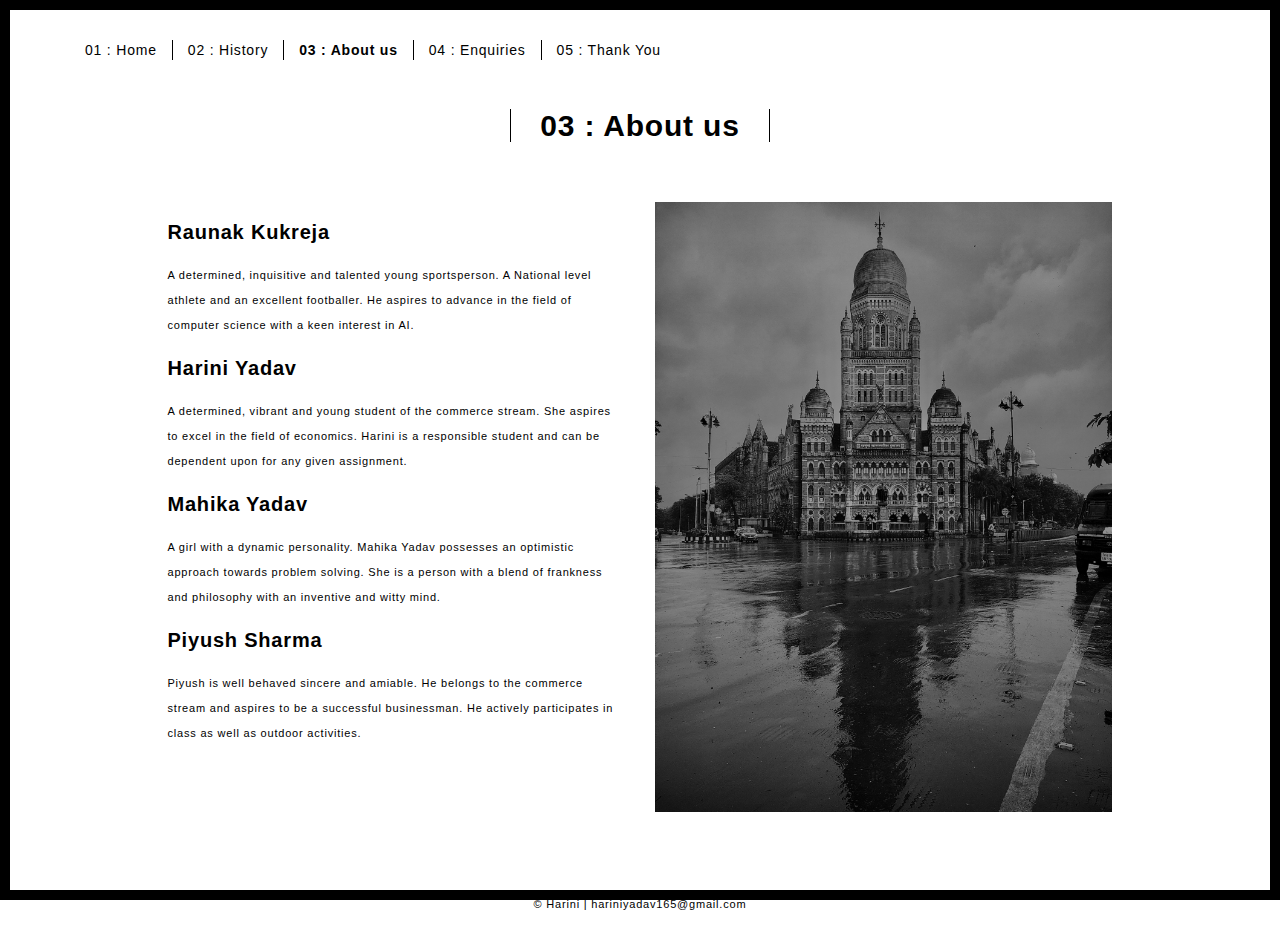
<file: about.html>
<!DOCTYPE html>
<html lang="en">

<head>
  <meta charset="UTF-8">
  <meta content="IE=edge" http-equiv="X-UA-Compatible">
  <meta content="width=device-width,initial-scale=1" name="viewport">
  <meta content="description" name="description">
  <meta name="google" content="notranslate" />
  <meta name="msapplication-tap-highlight" content="no">

  <link rel="apple-touch-icon" sizes="180x180" href="./assets/apple-icon-180x180.png">
  <link href="./assets/favicon.ico" rel="icon">

  <title>About us</title>

<link href="./main.3f6952e4.css" rel="stylesheet"></head>

<body class="">
<div id="site-border-left"></div>
<div id="site-border-right"></div>
<div id="site-border-top"></div>
<div id="site-border-bottom"></div>
<header>
  <nav class="navbar  navbar-fixed-top navbar-default">
    <div class="container">
        <button type="button" class="navbar-toggle collapsed" data-toggle="collapse" data-target="#navbar-collapse" aria-expanded="false">
          <span class="sr-only">Toggle navigation</span>
          <span class="icon-bar"></span>
          <span class="icon-bar"></span>
          <span class="icon-bar"></span>
        </button>

      <div class="collapse navbar-collapse" id="navbar-collapse">
        <ul class="nav navbar-nav ">
          <li><a href="./index.html" title="">01 : Home</a></li>
          <li><a href="./works.html" title="">02 : History</a></li>
          <li><a href="./about.html" title="">03 : About us</a></li>
          <li><a href="./contact.html" title="">04 : Enquiries</a></li>
          <li><a href="./components.html" title="">05 : Thank You</a></li>
        </ul>


      </div>
    </div>
  </nav>
</header>

<div class="section-container">
    <div class="container">
      <div class="row">
        <div class="col-xs-12">
          <div class="section-container-spacer text-center">
            <h1 class="h2">03 : About us</h1>
          </div>

          <div class="row">
            <div class="col-md-10 col-md-offset-1">
              <div class="row">
                <div class="col-xs-12 col-md-6">
                  <h3>Raunak Kukreja</h3>
                  <p>A determined, inquisitive and talented young sportsperson. A National level athlete and an excellent footballer.
                  He aspires to advance in the field of computer science with a keen interest in AI.</p>
                  
                  <h3>Harini Yadav</h3>
                  <p>A determined, vibrant and young student of the commerce stream. She aspires to excel in the field of economics.
                    Harini is a responsible student and can be dependent upon for any given assignment.

                  <h3>Mahika Yadav</h3>
                  <p>A girl with a dynamic personality. Mahika Yadav possesses an optimistic approach towards problem solving.
                    She is a person with a blend of frankness and philosophy with an inventive and witty mind.

                  <h3>Piyush Sharma</h3>
                  <p>Piyush is well behaved sincere and amiable. He belongs to the commerce stream and aspires to be a successful businessman.
                    He actively participates in class as well as outdoor activities.
                  </p>
                </div>
                <div class="col-xs-12 col-md-6">
                  <img src="profil.jpg" class="img-responsive" alt="">
                </div>
              </div>
            </div>
          </div>


       </div>
      </div>
    </div>
  </div>


<footer class="footer-container text-center">
  <div class="container">
    <div class="row">
      <div class="col-xs-12">
        <p>© Harini | hariniyadav165@gmail.com</p>
      </div>
    </div>
  </div>
</footer>

<script>
  document.addEventListener("DOMContentLoaded", function (event) {
     navActivePage();
  });
</script>

<script type="text/javascript" src="./main.70a66962.js"></script></body>

</html>
</file>
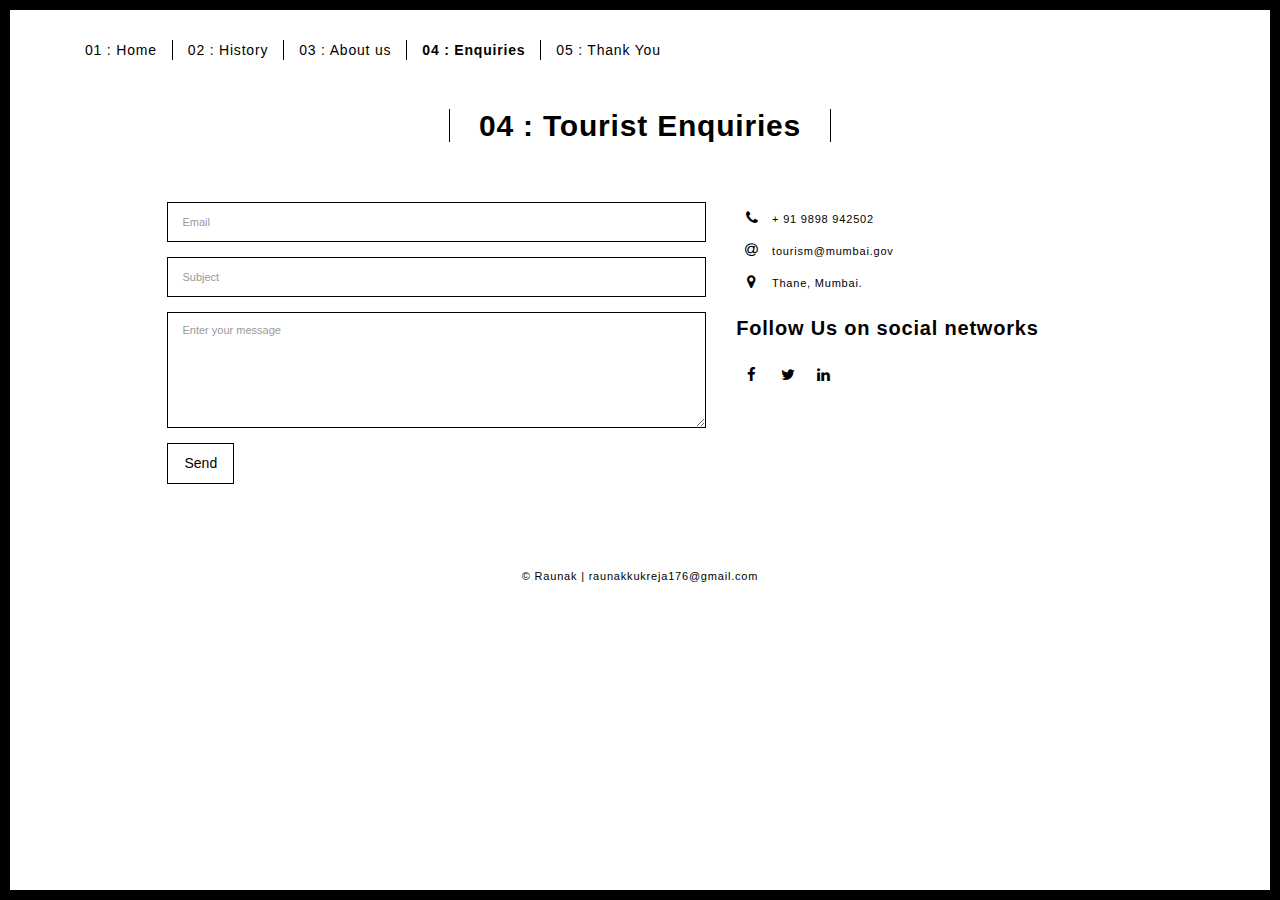
<file: contact.html>
<!DOCTYPE html>
<html lang="en">

<head>
  <meta charset="UTF-8">
  <meta content="IE=edge" http-equiv="X-UA-Compatible">
  <meta content="width=device-width,initial-scale=1" name="viewport">
  <meta content="description" name="description">
  <meta name="google" content="notranslate" />
  <meta name="msapplication-tap-highlight" content="no">

  <link rel="apple-touch-icon" sizes="180x180" href="./assets/apple-icon-180x180.png">
  <link href="./assets/favicon.ico" rel="icon">

  <title>Tourist Enquiries</title>

<link href="./main.3f6952e4.css" rel="stylesheet"></head>

<body class="">
<div id="site-border-left"></div>
<div id="site-border-right"></div>
<div id="site-border-top"></div>
<div id="site-border-bottom"></div>
<header>
  <nav class="navbar  navbar-fixed-top navbar-default">
    <div class="container">
        <button type="button" class="navbar-toggle collapsed" data-toggle="collapse" data-target="#navbar-collapse" aria-expanded="false">
          <span class="sr-only">Toggle navigation</span>
          <span class="icon-bar"></span>
          <span class="icon-bar"></span>
          <span class="icon-bar"></span>
        </button>

      <div class="collapse navbar-collapse" id="navbar-collapse">
        <ul class="nav navbar-nav ">
          <li><a href="./index.html" title="">01 : Home</a></li>
          <li><a href="./works.html" title="">02 : History</a></li>
          <li><a href="./about.html" title="">03 : About us</a></li>
          <li><a href="./contact.html" title="">04 : Enquiries</a></li>
          <li><a href="./components.html" title="">05 : Thank You</a></li>
        </ul>


      </div>
    </div>
  </nav>
</header>

<div class="section-container">
    <div class="container">
      <div class="row">
        <div class="col-xs-12">
          <div class="section-container-spacer text-center">
            <h1 class="h2">04 : Tourist Enquiries</h1>
          </div>

          <div class="row">
            <div class="col-md-10 col-md-offset-1">
               <form action="" class="reveal-content">
                  <div class="row">
                    <div class="col-md-7">
                      <div class="form-group">
                        <input type="email" class="form-control" id="email" placeholder="Email">
                      </div>
                      <div class="form-group">
                        <input type="text" class="form-control" id="subject" placeholder="Subject">
                      </div>
                      <div class="form-group">
                        <textarea class="form-control" rows="5" placeholder="Enter your message"></textarea>
                      </div>
                      <button type="submit" class="btn btn-default btn-lg">Send</button>
                    </div>
                    <div class="col-md-5 address-container">
                      <ul class="list-unstyled">
                        <li>
                          <span class="fa-icon">
                            <i class="fa fa-phone" aria-hidden="true"></i>
                          </span>
                          + 91 9898 942502
                        </li>
                        <li>
                          <span class="fa-icon">
                            <i class="fa fa-at" aria-hidden="true"></i>
                          </span>
                          tourism@mumbai.gov
                        </li>
                        <li>
                          <span class="fa-icon">
                            <i class="fa fa fa-map-marker" aria-hidden="true"></i>
                          </span>
                          Thane, Mumbai.
                        </li>
                      </ul>
                      <h3>Follow Us on social networks</h3>
                      <a href="http://www.facebook.com" title="" class="fa-icon">
                        <i class="fa fa-facebook"></i>
                      </a>
                      <a href="http://www.twitter.com" title="" class="fa-icon">
                        <i class="fa fa-twitter"></i>
                      </a>
                      <a href="http://www.linkedin.com" title="" class="fa-icon">
                        <i class="fa fa-linkedin"></i>
                      </a>

                    </div>
                  </div>
                </form>
            </div>

          </div>

       </div>
      </div>
    </div>
  </div>


<footer class="footer-container text-center">
  <div class="container">
    <div class="row">
      <div class="col-xs-12">
        <p>© Raunak | raunakkukreja176@gmail.com</p>
      </div>
    </div>
  </div>
</footer>

<script>
  document.addEventListener("DOMContentLoaded", function (event) {
     navActivePage();
  });
</script>

<script type="text/javascript" src="./main.70a66962.js"></script></body>

</html>
</file>
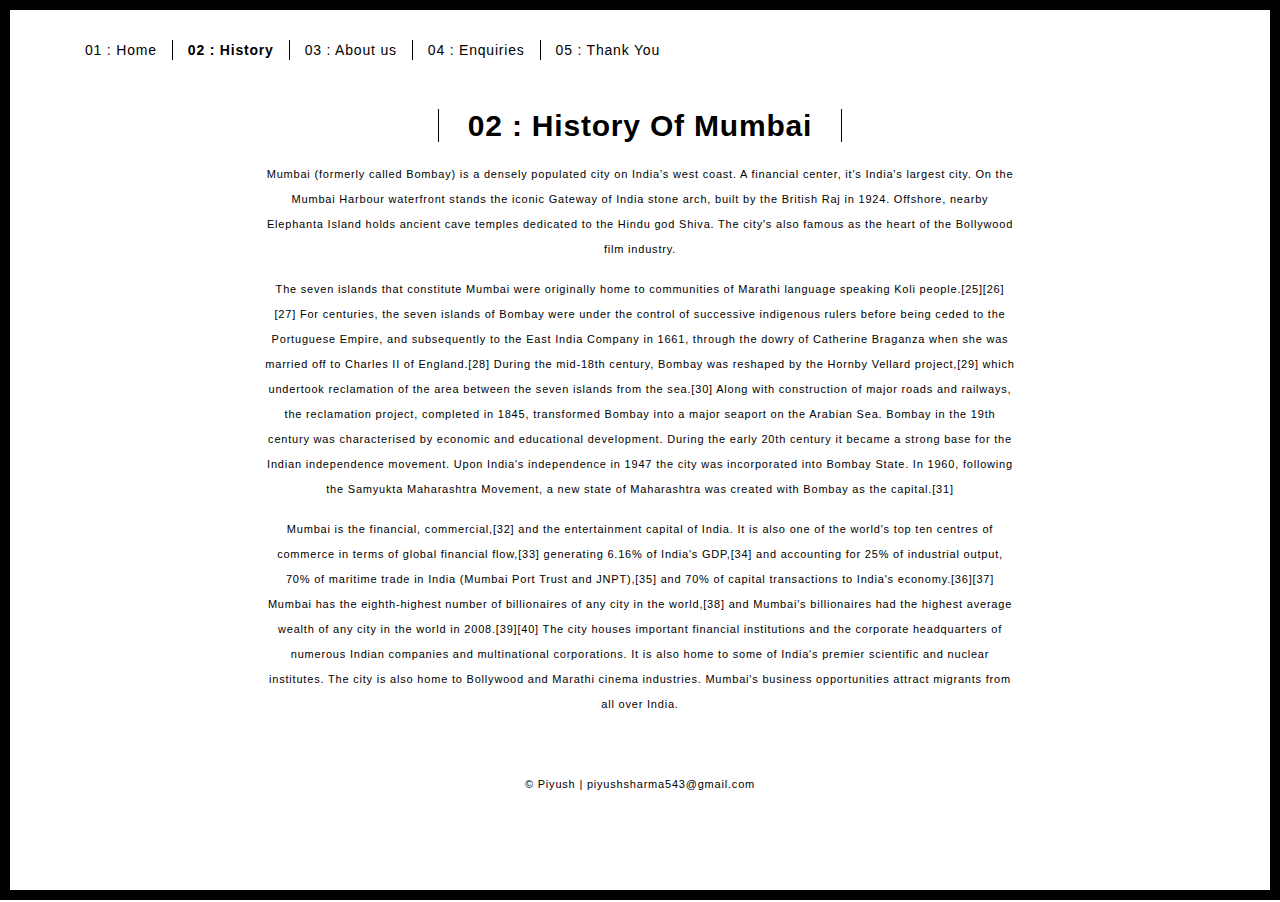
<file: works.html>
<!DOCTYPE html>
<html lang="en">

<head>
  <meta charset="UTF-8">
  <meta content="IE=edge" http-equiv="X-UA-Compatible">
  <meta content="width=device-width,initial-scale=1" name="viewport">
  <meta content="description" name="description">
  <meta name="google" content="notranslate" />

  <meta name="msapplication-tap-highlight" content="no">

  <link rel="apple-touch-icon" sizes="180x180" href="./assets/apple-icon-180x180.png">
  <link href="./assets/favicon.ico" rel="icon">

  <title>History - Mumbai</title>

<link href="./main.3f6952e4.css" rel="stylesheet"></head>

<body class="">
<div id="site-border-left"></div>
<div id="site-border-right"></div>
<div id="site-border-top"></div>
<div id="site-border-bottom"></div>
<header>
  <nav class="navbar  navbar-fixed-top navbar-default">
    <div class="container">
        <button type="button" class="navbar-toggle collapsed" data-toggle="collapse" data-target="#navbar-collapse" aria-expanded="false">
          <span class="sr-only">Toggle navigation</span>
          <span class="icon-bar"></span>
          <span class="icon-bar"></span>
          <span class="icon-bar"></span>
        </button>

      <div class="collapse navbar-collapse" id="navbar-collapse">
        <ul class="nav navbar-nav ">
          <li><a href="./index.html" title="">01 : Home</a></li>
          <li><a href="./works.html" title="">02 : History</a></li>
          <li><a href="./about.html" title="">03 : About us</a></li>
          <li><a href="./contact.html" title="">04 : Enquiries</a></li>
          <li><a href="./components.html" title="">05 : Thank You</a></li>
        </ul>


      </div>
    </div>
  </nav>
</header>

<div class="section-container">
  <div class="container">
    <div class="row">

      <div class="col-sm-8 col-sm-offset-2 section-container-spacer">
        <div class="text-center">
          <h1 class="h2">02 : History Of Mumbai</h1>
          <p>Mumbai (formerly called Bombay) is a densely populated city on India’s west coast. A financial center, it's India's largest city. On the Mumbai Harbour waterfront stands the iconic Gateway of India stone arch, built by the British Raj in 1924. Offshore, nearby Elephanta Island holds ancient cave temples dedicated to the Hindu god Shiva. The city's also famous as the heart of the Bollywood film industry.</p>
          <p>The seven islands that constitute Mumbai were originally home to communities of Marathi language speaking Koli people.[25][26][27] For centuries, the seven islands of Bombay were under the control of successive indigenous rulers before being ceded to the Portuguese Empire, and subsequently to the East India Company in 1661, through the dowry of Catherine Braganza when she was married off to Charles II of England.[28] During the mid-18th century, Bombay was reshaped by the Hornby Vellard project,[29] which undertook reclamation of the area between the seven islands from the sea.[30] Along with construction of major roads and railways, the reclamation project, completed in 1845, transformed Bombay into a major seaport on the Arabian Sea. Bombay in the 19th century was characterised by economic and educational development. During the early 20th century it became a strong base for the Indian independence movement. Upon India's independence in 1947 the city was incorporated into Bombay State. In 1960, following the Samyukta Maharashtra Movement, a new state of Maharashtra was created with Bombay as the capital.[31]</p>
          <p>Mumbai is the financial, commercial,[32] and the entertainment capital of India. It is also one of the world's top ten centres of commerce in terms of global financial flow,[33] generating 6.16% of India's GDP,[34] and accounting for 25% of industrial output, 70% of maritime trade in India (Mumbai Port Trust and JNPT),[35] and 70% of capital transactions to India's economy.[36][37] Mumbai has the eighth-highest number of billionaires of any city in the world,[38] and Mumbai's billionaires had the highest average wealth of any city in the world in 2008.[39][40] The city houses important financial institutions and the corporate headquarters of numerous Indian companies and multinational corporations. It is also home to some of India's premier scientific and nuclear institutes. The city is also home to Bollywood and Marathi cinema industries. Mumbai's business opportunities attract migrants from all over India.</p>
        </div>
      </div>



<footer class="footer-container text-center">
  <div class="container">
    <div class="row">
      <div class="col-xs-12">
        <p>© Piyush | piyushsharma543@gmail.com</p>
      </div>
    </div>
  </div>
</footer>

<script>
  document.addEventListener("DOMContentLoaded", function (event) {
     navActivePage();
  });
</script>

<script type="text/javascript" src="./main.70a66962.js"></script></body>

</html>
</file>
<file: main.3f6952e4.css>
@import url(https://fonts.googleapis.com/css?family=Roboto:900|Roboto + Mono:300, 400, 700);
@import url(https://maxcdn.bootstrapcdn.com/font-awesome/4.7.0/css/font-awesome.min.css); 

html {
    font-family: sans-serif;
    -ms-text-size-adjust: 100%;
    -webkit-text-size-adjust: 100%;
}
body {
    margin: 0;
}
article,
aside,
details,
figcaption,
figure,
footer,
header,
hgroup,
main,
menu,
nav,
section,
summary {
    display: block;
}
audio,
canvas,
progress,
video {
    display: inline-block;
    vertical-align: baseline;
}
audio:not([controls]) {
    display: none;
    height: 0;
}
[hidden],
template {
    display: none;
}
a {
    background-color: transparent;
}
a:active,
a:hover {
    outline: 0;
}
abbr[title] {
    border-bottom: 1px dotted;
}
b,
strong {
    font-weight: 700;
}
dfn {
    font-style: italic;
}
h1 {
    font-size: 2em;
    margin: 0.67em 0;
}
mark {
    background: #ff0;
    color: #000;
}
small {
    font-size: 80%;
}
sub,
sup {
    font-size: 75%;
    line-height: 0;
    position: relative;
    vertical-align: baseline;
}
sup {
    top: -0.5em;
}
sub {
    bottom: -0.25em;
}
img {
    border: 0;
}
svg:not(:root) {
    overflow: hidden;
}
figure {
    margin: 1em 40px;
}
hr {
    box-sizing: content-box;
    height: 0;
}
pre {
    overflow: auto;
}
code,
kbd,
pre,
samp {
    font-family: monospace, monospace;
    font-size: 1em;
}
button,
input,
optgroup,
select,
textarea {
    color: inherit;
    font: inherit;
    margin: 0;
}
button {
    overflow: visible;
}
button,
select {
    text-transform: none;
}
button,
html input[type="button"],
input[type="reset"],
input[type="submit"] {
    -webkit-appearance: button;
    cursor: pointer;
}
button[disabled],
html input[disabled] {
    cursor: default;
}
button::-moz-focus-inner,
input::-moz-focus-inner {
    border: 0;
    padding: 0;
}
input {
    line-height: normal;
}
input[type="checkbox"],
input[type="radio"] {
    box-sizing: border-box;
    padding: 0;
}
input[type="number"]::-webkit-inner-spin-button,
input[type="number"]::-webkit-outer-spin-button {
    height: auto;
}
input[type="search"] {
    -webkit-appearance: textfield;
    box-sizing: content-box;
}
input[type="search"]::-webkit-search-cancel-button,
input[type="search"]::-webkit-search-decoration {
    -webkit-appearance: none;
}
fieldset {
    border: 1px solid silver;
    margin: 0 2px;
    padding: 0.35em 0.625em 0.75em;
}
textarea {
    overflow: auto;
}
optgroup {
    font-weight: 700;
}
table {
    border-collapse: collapse;
    border-spacing: 0;
}
td,
th {
    padding: 0;
}

@media print {
    *,
    :after,
    :before {
        background: transparent !important;
        color: #000 !important;
        box-shadow: none !important;
        text-shadow: none !important;
    }
    a,
    a:visited {
        text-decoration: underline;
    }
    a[href]:after {
        content: " (" attr(href) ")";
    }
    abbr[title]:after {
        content: " (" attr(title) ")";
    }
    a[href^="#"]:after,
    a[href^="javascript:"]:after {
        content: "";
    }
    blockquote,
    pre {
        border: 1px solid #999;
        page-break-inside: avoid;
    }
    thead {
        display: table-header-group;
    }
    img,
    tr {
        page-break-inside: avoid;
    }
    img {
        max-width: 100% !important;
    }
    h2,
    h3,
    p {
        orphans: 3;
        widows: 3;
    }
    h2,
    h3 {
        page-break-after: avoid;
    }
    .navbar {
        display: none;
    }
    .btn > .caret,
    .dropup > .btn > .caret {
        border-top-color: #000 !important;
    }
    .label {
        border: 1px solid #000;
    }
    .table {
        border-collapse: collapse !important;
    }
    .table td,
    .table th {
        background-color: #fff !important;
    }
    .table-bordered td,
    .table-bordered th {
        border: 1px solid #ddd !important;
    }
}
*,
:after,
:before {
    -webkit-box-sizing: border-box;
    -moz-box-sizing: border-box;
    box-sizing: border-box;
}
html {
    font-size: 10px;
    -webkit-tap-highlight-color: transparent;
}
body {
    font-family: Roboto Mono, Helvetica, Arial, sans-serif;
    font-size: 11px;
    line-height: 1.78;
    color: #000;
    background-color: #fff;
}
button,
input,
select,
textarea {
    font-family: inherit;
    font-size: inherit;
    line-height: inherit;
}
a {
    color: #001aff;
    text-decoration: none;
}
a:focus,
a:hover {
    color: #0012b3;
    text-decoration: underline;
}
a:focus {
    outline: 5px auto -webkit-focus-ring-color;
    outline-offset: -2px;
}
figure {
    margin: 0;
}
img {
    vertical-align: middle;
}
.img-responsive {
    display: block;
    max-width: 100%;
    height: auto;
}
.img-rounded {
    border-radius: 0;
}
.img-thumbnail {
    padding: 4px;
    line-height: 1.78;
    background-color: #fff;
    border: 1px solid #ddd;
    border-radius: 0;
    -webkit-transition: all 0.2s ease-in-out;
    -o-transition: all 0.2s ease-in-out;
    transition: all 0.2s ease-in-out;
    display: inline-block;
    max-width: 100%;
    height: auto;
}
.img-circle {
    border-radius: 50%;
}
hr {
    margin-top: 19px;
    margin-bottom: 19px;
    border: 0;
    border-top: 1px solid #eee;
}
.sr-only {
    position: absolute;
    width: 1px;
    height: 1px;
    margin: -1px;
    padding: 0;
    overflow: hidden;
    clip: rect(0, 0, 0, 0);
    border: 0;
}
.sr-only-focusable:active,
.sr-only-focusable:focus {
    position: static;
    width: auto;
    height: auto;
    margin: 0;
    overflow: visible;
    clip: auto;
}
[role="button"] {
    cursor: pointer;
}
.h1,
.h2,
.h3,
.h4,
.h5,
.h6,
h1,
h2,
h3,
h4,
h5,
h6 {
    font-family: Roboto Mono, Helvetica, Arial, sans-serif;
    font-weight: 700;
    line-height: 1.1;
    color: #000;
}
.h1 .small,
.h1 small,
.h2 .small,
.h2 small,
.h3 .small,
.h3 small,
.h4 .small,
.h4 small,
.h5 .small,
.h5 small,
.h6 .small,
.h6 small,
h1 .small,
h1 small,
h2 .small,
h2 small,
h3 .small,
h3 small,
h4 .small,
h4 small,
h5 .small,
h5 small,
h6 .small,
h6 small {
    font-weight: 400;
    line-height: 1;
    color: #777;
}
.h1,
.h2,
.h3,
h1,
h2,
h3 {
    margin-top: 19px;
    margin-bottom: 9.5px;
}
.h1 .small,
.h1 small,
.h2 .small,
.h2 small,
.h3 .small,
.h3 small,
h1 .small,
h1 small,
h2 .small,
h2 small,
h3 .small,
h3 small {
    font-size: 65%;
}
.h4,
.h5,
.h6,
h4,
h5,
h6 {
    margin-top: 9.5px;
    margin-bottom: 9.5px;
}
.h4 .small,
.h4 small,
.h5 .small,
.h5 small,
.h6 .small,
.h6 small,
h4 .small,
h4 small,
h5 .small,
h5 small,
h6 .small,
h6 small {
    font-size: 75%;
}
.h1,
h1 {
    font-size: 70px;
}
.h2,
h2 {
    font-size: 30px;
}
.h3,
h3 {
    font-size: 20px;
}
.h4,
.h5,
h4,
h5 {
    font-size: 11px;
}
.h6,
h6 {
    font-size: 10px;
}
p {
    margin: 0 0 9.5px;
}
.lead {
    margin-bottom: 19px;
    font-size: 12px;
    font-weight: 300;
    line-height: 1.4;
}
@media (min-width: 768px) {
    .lead {
        font-size: 16.5px;
    }
}
.small,
small {
    font-size: 90%;
}
.mark,
mark {
    background-color: #fcf8e3;
    padding: 0.2em;
}
.text-left {
    text-align: left;
}
.text-right {
    text-align: right;
}
.text-center {
    text-align: center;
}
.text-justify {
    text-align: justify;
}
.text-nowrap {
    white-space: nowrap;
}
.text-lowercase {
    text-transform: lowercase;
}
.initialism,
.text-uppercase {
    text-transform: uppercase;
}
.text-capitalize {
    text-transform: capitalize;
}
.text-muted {
    color: #777;
}
.text-primary {
    color: #001aff;
}
a.text-primary:focus,
a.text-primary:hover {
    color: #0015cc;
}
.text-success {
    color: #fff;
}
a.text-success:focus,
a.text-success:hover {
    color: #e6e6e6;
}
.text-info {
    color: #31708f;
}
a.text-info:focus,
a.text-info:hover {
    color: #245269;
}
.text-warning {
    color: #8a6d3b;
}
a.text-warning:focus,
a.text-warning:hover {
    color: #66512c;
}
.text-danger {
    color: #fff;
}
a.text-danger:focus,
a.text-danger:hover {
    color: #e6e6e6;
}
.bg-primary {
    color: #fff;
    background-color: #001aff;
}
a.bg-primary:focus,
a.bg-primary:hover {
    background-color: #0015cc;
}
.bg-success,
a.bg-success:focus,
a.bg-success:hover {
    background-color: #000;
}
.bg-info {
    background-color: #d9edf7;
}
a.bg-info:focus,
a.bg-info:hover {
    background-color: #afd9ee;
}
.bg-warning {
    background-color: #fcf8e3;
}
a.bg-warning:focus,
a.bg-warning:hover {
    background-color: #f7ecb5;
}
.bg-danger {
    background-color: red;
}
a.bg-danger:focus,
a.bg-danger:hover {
    background-color: #c00;
}
.page-header {
    padding-bottom: 8.5px;
    margin: 38px 0 19px;
    border-bottom: 1px solid #eee;
}
ol,
ul {
    margin-top: 0;
    margin-bottom: 9.5px;
}
ol ol,
ol ul,
ul ol,
ul ul {
    margin-bottom: 0;
}
.list-inline,
.list-unstyled {
    padding-left: 0;
    list-style: none;
}
.list-inline {
    margin-left: -5px;
}
.list-inline > li {
    display: inline-block;
    padding-left: 5px;
    padding-right: 5px;
}
dl {
    margin-top: 0;
    margin-bottom: 19px;
}
dd,
dt {
    line-height: 1.78;
}
dt {
    font-weight: 700;
}
dd {
    margin-left: 0;
}
.dl-horizontal dd:after,
.dl-horizontal dd:before {
    content: " ";
    display: table;
}
.dl-horizontal dd:after {
    clear: both;
}
@media (min-width: 768px) {
    .dl-horizontal dt {
        float: left;
        width: 160px;
        clear: left;
        text-align: right;
        overflow: hidden;
        text-overflow: ellipsis;
        white-space: nowrap;
    }
    .dl-horizontal dd {
        margin-left: 180px;
    }
}
abbr[data-original-title],
abbr[title] {
    cursor: help;
    border-bottom: 1px dotted #777;
}
.initialism {
    font-size: 90%;
}
blockquote {
    padding: 9.5px 19px;
    margin: 0 0 19px;
    font-size: 13.75px;
    border-left: 5px solid #eee;
}
blockquote ol:last-child,
blockquote p:last-child,
blockquote ul:last-child {
    margin-bottom: 0;
}
blockquote .small,
blockquote footer,
blockquote small {
    display: block;
    font-size: 80%;
    line-height: 1.78;
    color: #777;
}
blockquote .small:before,
blockquote footer:before,
blockquote small:before {
    content: "\2014   \A0";
}
.blockquote-reverse,
blockquote.pull-right {
    padding-right: 15px;
    padding-left: 0;
    border-right: 5px solid #eee;
    border-left: 0;
    text-align: right;
}
.blockquote-reverse .small:before,
.blockquote-reverse footer:before,
.blockquote-reverse small:before,
blockquote.pull-right .small:before,
blockquote.pull-right footer:before,
blockquote.pull-right small:before {
    content: "";
}
.blockquote-reverse .small:after,
.blockquote-reverse footer:after,
.blockquote-reverse small:after,
blockquote.pull-right .small:after,
blockquote.pull-right footer:after,
blockquote.pull-right small:after {
    content: "\A0   \2014";
}
address {
    margin-bottom: 19px;
    font-style: normal;
    line-height: 1.78;
}
code,
kbd,
pre,
samp {
    font-family: Menlo, Monaco, Consolas, Courier New, monospace;
}
code {
    color: #c7254e;
    background-color: #f9f2f4;
}
code,
kbd {
    padding: 2px 4px;
    font-size: 90%;
    border-radius: 0;
}
kbd {
    color: #fff;
    background-color: #333;
    box-shadow: inset 0 -1px 0 rgba(0, 0, 0, 0.25);
}
kbd kbd {
    padding: 0;
    font-size: 100%;
    font-weight: 700;
    box-shadow: none;
}
pre {
    display: block;
    padding: 9px;
    margin: 0 0 9.5px;
    font-size: 10px;
    line-height: 1.78;
    word-break: break-all;
    word-wrap: break-word;
    color: #333;
    background-color: #f5f5f5;
    border: 1px solid #ccc;
    border-radius: 0;
}
pre code {
    padding: 0;
    font-size: inherit;
    color: inherit;
    white-space: pre-wrap;
    background-color: transparent;
    border-radius: 0;
}
.pre-scrollable {
    max-height: 340px;
    overflow-y: scroll;
}
.container {
    margin-right: auto;
    margin-left: auto;
    padding-left: 15px;
    padding-right: 15px;
}
.container:after,
.container:before {
    content: " ";
    display: table;
}
.container:after {
    clear: both;
}
@media (min-width: 768px) {
    .container {
        width: 750px;
    }
}
@media (min-width: 992px) {
    .container {
        width: 970px;
    }
}
@media (min-width: 1200px) {
    .container {
        width: 1170px;
    }
}
.container-fluid {
    margin-right: auto;
    margin-left: auto;
    padding-left: 15px;
    padding-right: 15px;
}
.container-fluid:after,
.container-fluid:before {
    content: " ";
    display: table;
}
.container-fluid:after {
    clear: both;
}
.row {
    margin-left: -15px;
    margin-right: -15px;
}
.row:after,
.row:before {
    content: " ";
    display: table;
}
.row:after {
    clear: both;
}
.col-lg-1,
.col-lg-2,
.col-lg-3,
.col-lg-4,
.col-lg-5,
.col-lg-6,
.col-lg-7,
.col-lg-8,
.col-lg-9,
.col-lg-10,
.col-lg-11,
.col-lg-12,
.col-md-1,
.col-md-2,
.col-md-3,
.col-md-4,
.col-md-5,
.col-md-6,
.col-md-7,
.col-md-8,
.col-md-9,
.col-md-10,
.col-md-11,
.col-md-12,
.col-sm-1,
.col-sm-2,
.col-sm-3,
.col-sm-4,
.col-sm-5,
.col-sm-6,
.col-sm-7,
.col-sm-8,
.col-sm-9,
.col-sm-10,
.col-sm-11,
.col-sm-12,
.col-xs-1,
.col-xs-2,
.col-xs-3,
.col-xs-4,
.col-xs-5,
.col-xs-6,
.col-xs-7,
.col-xs-8,
.col-xs-9,
.col-xs-10,
.col-xs-11,
.col-xs-12 {
    position: relative;
    min-height: 1px;
    padding-left: 15px;
    padding-right: 15px;
}
.col-xs-1,
.col-xs-2,
.col-xs-3,
.col-xs-4,
.col-xs-5,
.col-xs-6,
.col-xs-7,
.col-xs-8,
.col-xs-9,
.col-xs-10,
.col-xs-11,
.col-xs-12 {
    float: left;
}
.col-xs-1 {
    width: 8.33333%;
}
.col-xs-2 {
    width: 16.66667%;
}
.col-xs-3 {
    width: 25%;
}
.col-xs-4 {
    width: 33.33333%;
}
.col-xs-5 {
    width: 41.66667%;
}
.col-xs-6 {
    width: 50%;
}
.col-xs-7 {
    width: 58.33333%;
}
.col-xs-8 {
    width: 66.66667%;
}
.col-xs-9 {
    width: 75%;
}
.col-xs-10 {
    width: 83.33333%;
}
.col-xs-11 {
    width: 91.66667%;
}
.col-xs-12 {
    width: 100%;
}
.col-xs-pull-0 {
    right: auto;
}
.col-xs-pull-1 {
    right: 8.33333%;
}
.col-xs-pull-2 {
    right: 16.66667%;
}
.col-xs-pull-3 {
    right: 25%;
}
.col-xs-pull-4 {
    right: 33.33333%;
}
.col-xs-pull-5 {
    right: 41.66667%;
}
.col-xs-pull-6 {
    right: 50%;
}
.col-xs-pull-7 {
    right: 58.33333%;
}
.col-xs-pull-8 {
    right: 66.66667%;
}
.col-xs-pull-9 {
    right: 75%;
}
.col-xs-pull-10 {
    right: 83.33333%;
}
.col-xs-pull-11 {
    right: 91.66667%;
}
.col-xs-pull-12 {
    right: 100%;
}
.col-xs-push-0 {
    left: auto;
}
.col-xs-push-1 {
    left: 8.33333%;
}
.col-xs-push-2 {
    left: 16.66667%;
}
.col-xs-push-3 {
    left: 25%;
}
.col-xs-push-4 {
    left: 33.33333%;
}
.col-xs-push-5 {
    left: 41.66667%;
}
.col-xs-push-6 {
    left: 50%;
}
.col-xs-push-7 {
    left: 58.33333%;
}
.col-xs-push-8 {
    left: 66.66667%;
}
.col-xs-push-9 {
    left: 75%;
}
.col-xs-push-10 {
    left: 83.33333%;
}
.col-xs-push-11 {
    left: 91.66667%;
}
.col-xs-push-12 {
    left: 100%;
}
.col-xs-offset-0 {
    margin-left: 0;
}
.col-xs-offset-1 {
    margin-left: 8.33333%;
}
.col-xs-offset-2 {
    margin-left: 16.66667%;
}
.col-xs-offset-3 {
    margin-left: 25%;
}
.col-xs-offset-4 {
    margin-left: 33.33333%;
}
.col-xs-offset-5 {
    margin-left: 41.66667%;
}
.col-xs-offset-6 {
    margin-left: 50%;
}
.col-xs-offset-7 {
    margin-left: 58.33333%;
}
.col-xs-offset-8 {
    margin-left: 66.66667%;
}
.col-xs-offset-9 {
    margin-left: 75%;
}
.col-xs-offset-10 {
    margin-left: 83.33333%;
}
.col-xs-offset-11 {
    margin-left: 91.66667%;
}
.col-xs-offset-12 {
    margin-left: 100%;
}
@media (min-width: 768px) {
    .col-sm-1,
    .col-sm-2,
    .col-sm-3,
    .col-sm-4,
    .col-sm-5,
    .col-sm-6,
    .col-sm-7,
    .col-sm-8,
    .col-sm-9,
    .col-sm-10,
    .col-sm-11,
    .col-sm-12 {
        float: left;
    }
    .col-sm-1 {
        width: 8.33333%;
    }
    .col-sm-2 {
        width: 16.66667%;
    }
    .col-sm-3 {
        width: 25%;
    }
    .col-sm-4 {
        width: 33.33333%;
    }
    .col-sm-5 {
        width: 41.66667%;
    }
    .col-sm-6 {
        width: 50%;
    }
    .col-sm-7 {
        width: 58.33333%;
    }
    .col-sm-8 {
        width: 66.66667%;
    }
    .col-sm-9 {
        width: 75%;
    }
    .col-sm-10 {
        width: 83.33333%;
    }
    .col-sm-11 {
        width: 91.66667%;
    }
    .col-sm-12 {
        width: 100%;
    }
    .col-sm-pull-0 {
        right: auto;
    }
    .col-sm-pull-1 {
        right: 8.33333%;
    }
    .col-sm-pull-2 {
        right: 16.66667%;
    }
    .col-sm-pull-3 {
        right: 25%;
    }
    .col-sm-pull-4 {
        right: 33.33333%;
    }
    .col-sm-pull-5 {
        right: 41.66667%;
    }
    .col-sm-pull-6 {
        right: 50%;
    }
    .col-sm-pull-7 {
        right: 58.33333%;
    }
    .col-sm-pull-8 {
        right: 66.66667%;
    }
    .col-sm-pull-9 {
        right: 75%;
    }
    .col-sm-pull-10 {
        right: 83.33333%;
    }
    .col-sm-pull-11 {
        right: 91.66667%;
    }
    .col-sm-pull-12 {
        right: 100%;
    }
    .col-sm-push-0 {
        left: auto;
    }
    .col-sm-push-1 {
        left: 8.33333%;
    }
    .col-sm-push-2 {
        left: 16.66667%;
    }
    .col-sm-push-3 {
        left: 25%;
    }
    .col-sm-push-4 {
        left: 33.33333%;
    }
    .col-sm-push-5 {
        left: 41.66667%;
    }
    .col-sm-push-6 {
        left: 50%;
    }
    .col-sm-push-7 {
        left: 58.33333%;
    }
    .col-sm-push-8 {
        left: 66.66667%;
    }
    .col-sm-push-9 {
        left: 75%;
    }
    .col-sm-push-10 {
        left: 83.33333%;
    }
    .col-sm-push-11 {
        left: 91.66667%;
    }
    .col-sm-push-12 {
        left: 100%;
    }
    .col-sm-offset-0 {
        margin-left: 0;
    }
    .col-sm-offset-1 {
        margin-left: 8.33333%;
    }
    .col-sm-offset-2 {
        margin-left: 16.66667%;
    }
    .col-sm-offset-3 {
        margin-left: 25%;
    }
    .col-sm-offset-4 {
        margin-left: 33.33333%;
    }
    .col-sm-offset-5 {
        margin-left: 41.66667%;
    }
    .col-sm-offset-6 {
        margin-left: 50%;
    }
    .col-sm-offset-7 {
        margin-left: 58.33333%;
    }
    .col-sm-offset-8 {
        margin-left: 66.66667%;
    }
    .col-sm-offset-9 {
        margin-left: 75%;
    }
    .col-sm-offset-10 {
        margin-left: 83.33333%;
    }
    .col-sm-offset-11 {
        margin-left: 91.66667%;
    }
    .col-sm-offset-12 {
        margin-left: 100%;
    }
}
@media (min-width: 992px) {
    .col-md-1,
    .col-md-2,
    .col-md-3,
    .col-md-4,
    .col-md-5,
    .col-md-6,
    .col-md-7,
    .col-md-8,
    .col-md-9,
    .col-md-10,
    .col-md-11,
    .col-md-12 {
        float: left;
    }
    .col-md-1 {
        width: 8.33333%;
    }
    .col-md-2 {
        width: 16.66667%;
    }
    .col-md-3 {
        width: 25%;
    }
    .col-md-4 {
        width: 33.33333%;
    }
    .col-md-5 {
        width: 41.66667%;
    }
    .col-md-6 {
        width: 50%;
    }
    .col-md-7 {
        width: 58.33333%;
    }
    .col-md-8 {
        width: 66.66667%;
    }
    .col-md-9 {
        width: 75%;
    }
    .col-md-10 {
        width: 83.33333%;
    }
    .col-md-11 {
        width: 91.66667%;
    }
    .col-md-12 {
        width: 100%;
    }
    .col-md-pull-0 {
        right: auto;
    }
    .col-md-pull-1 {
        right: 8.33333%;
    }
    .col-md-pull-2 {
        right: 16.66667%;
    }
    .col-md-pull-3 {
        right: 25%;
    }
    .col-md-pull-4 {
        right: 33.33333%;
    }
    .col-md-pull-5 {
        right: 41.66667%;
    }
    .col-md-pull-6 {
        right: 50%;
    }
    .col-md-pull-7 {
        right: 58.33333%;
    }
    .col-md-pull-8 {
        right: 66.66667%;
    }
    .col-md-pull-9 {
        right: 75%;
    }
    .col-md-pull-10 {
        right: 83.33333%;
    }
    .col-md-pull-11 {
        right: 91.66667%;
    }
    .col-md-pull-12 {
        right: 100%;
    }
    .col-md-push-0 {
        left: auto;
    }
    .col-md-push-1 {
        left: 8.33333%;
    }
    .col-md-push-2 {
        left: 16.66667%;
    }
    .col-md-push-3 {
        left: 25%;
    }
    .col-md-push-4 {
        left: 33.33333%;
    }
    .col-md-push-5 {
        left: 41.66667%;
    }
    .col-md-push-6 {
        left: 50%;
    }
    .col-md-push-7 {
        left: 58.33333%;
    }
    .col-md-push-8 {
        left: 66.66667%;
    }
    .col-md-push-9 {
        left: 75%;
    }
    .col-md-push-10 {
        left: 83.33333%;
    }
    .col-md-push-11 {
        left: 91.66667%;
    }
    .col-md-push-12 {
        left: 100%;
    }
    .col-md-offset-0 {
        margin-left: 0;
    }
    .col-md-offset-1 {
        margin-left: 8.33333%;
    }
    .col-md-offset-2 {
        margin-left: 16.66667%;
    }
    .col-md-offset-3 {
        margin-left: 25%;
    }
    .col-md-offset-4 {
        margin-left: 33.33333%;
    }
    .col-md-offset-5 {
        margin-left: 41.66667%;
    }
    .col-md-offset-6 {
        margin-left: 50%;
    }
    .col-md-offset-7 {
        margin-left: 58.33333%;
    }
    .col-md-offset-8 {
        margin-left: 66.66667%;
    }
    .col-md-offset-9 {
        margin-left: 75%;
    }
    .col-md-offset-10 {
        margin-left: 83.33333%;
    }
    .col-md-offset-11 {
        margin-left: 91.66667%;
    }
    .col-md-offset-12 {
        margin-left: 100%;
    }
}
@media (min-width: 1200px) {
    .col-lg-1,
    .col-lg-2,
    .col-lg-3,
    .col-lg-4,
    .col-lg-5,
    .col-lg-6,
    .col-lg-7,
    .col-lg-8,
    .col-lg-9,
    .col-lg-10,
    .col-lg-11,
    .col-lg-12 {
        float: left;
    }
    .col-lg-1 {
        width: 8.33333%;
    }
    .col-lg-2 {
        width: 16.66667%;
    }
    .col-lg-3 {
        width: 25%;
    }
    .col-lg-4 {
        width: 33.33333%;
    }
    .col-lg-5 {
        width: 41.66667%;
    }
    .col-lg-6 {
        width: 50%;
    }
    .col-lg-7 {
        width: 58.33333%;
    }
    .col-lg-8 {
        width: 66.66667%;
    }
    .col-lg-9 {
        width: 75%;
    }
    .col-lg-10 {
        width: 83.33333%;
    }
    .col-lg-11 {
        width: 91.66667%;
    }
    .col-lg-12 {
        width: 100%;
    }
    .col-lg-pull-0 {
        right: auto;
    }
    .col-lg-pull-1 {
        right: 8.33333%;
    }
    .col-lg-pull-2 {
        right: 16.66667%;
    }
    .col-lg-pull-3 {
        right: 25%;
    }
    .col-lg-pull-4 {
        right: 33.33333%;
    }
    .col-lg-pull-5 {
        right: 41.66667%;
    }
    .col-lg-pull-6 {
        right: 50%;
    }
    .col-lg-pull-7 {
        right: 58.33333%;
    }
    .col-lg-pull-8 {
        right: 66.66667%;
    }
    .col-lg-pull-9 {
        right: 75%;
    }
    .col-lg-pull-10 {
        right: 83.33333%;
    }
    .col-lg-pull-11 {
        right: 91.66667%;
    }
    .col-lg-pull-12 {
        right: 100%;
    }
    .col-lg-push-0 {
        left: auto;
    }
    .col-lg-push-1 {
        left: 8.33333%;
    }
    .col-lg-push-2 {
        left: 16.66667%;
    }
    .col-lg-push-3 {
        left: 25%;
    }
    .col-lg-push-4 {
        left: 33.33333%;
    }
    .col-lg-push-5 {
        left: 41.66667%;
    }
    .col-lg-push-6 {
        left: 50%;
    }
    .col-lg-push-7 {
        left: 58.33333%;
    }
    .col-lg-push-8 {
        left: 66.66667%;
    }
    .col-lg-push-9 {
        left: 75%;
    }
    .col-lg-push-10 {
        left: 83.33333%;
    }
    .col-lg-push-11 {
        left: 91.66667%;
    }
    .col-lg-push-12 {
        left: 100%;
    }
    .col-lg-offset-0 {
        margin-left: 0;
    }
    .col-lg-offset-1 {
        margin-left: 8.33333%;
    }
    .col-lg-offset-2 {
        margin-left: 16.66667%;
    }
    .col-lg-offset-3 {
        margin-left: 25%;
    }
    .col-lg-offset-4 {
        margin-left: 33.33333%;
    }
    .col-lg-offset-5 {
        margin-left: 41.66667%;
    }
    .col-lg-offset-6 {
        margin-left: 50%;
    }
    .col-lg-offset-7 {
        margin-left: 58.33333%;
    }
    .col-lg-offset-8 {
        margin-left: 66.66667%;
    }
    .col-lg-offset-9 {
        margin-left: 75%;
    }
    .col-lg-offset-10 {
        margin-left: 83.33333%;
    }
    .col-lg-offset-11 {
        margin-left: 91.66667%;
    }
    .col-lg-offset-12 {
        margin-left: 100%;
    }
}
table {
    background-color: transparent;
}
caption {
    padding-top: 8px;
    padding-bottom: 8px;
    color: #777;
}
caption,
th {
    text-align: left;
}
.table {
    width: 100%;
    max-width: 100%;
    margin-bottom: 19px;
}
.table > tbody > tr > td,
.table > tbody > tr > th,
.table > tfoot > tr > td,
.table > tfoot > tr > th,
.table > thead > tr > td,
.table > thead > tr > th {
    padding: 8px;
    line-height: 1.78;
    vertical-align: top;
    border-top: 1px solid #ddd;
}
.table > thead > tr > th {
    vertical-align: bottom;
    border-bottom: 2px solid #ddd;
}
.table > caption + thead > tr:first-child > td,
.table > caption + thead > tr:first-child > th,
.table > colgroup + thead > tr:first-child > td,
.table > colgroup + thead > tr:first-child > th,
.table > thead:first-child > tr:first-child > td,
.table > thead:first-child > tr:first-child > th {
    border-top: 0;
}
.table > tbody + tbody {
    border-top: 2px solid #ddd;
}
.table .table {
    background-color: #fff;
}
.table-condensed > tbody > tr > td,
.table-condensed > tbody > tr > th,
.table-condensed > tfoot > tr > td,
.table-condensed > tfoot > tr > th,
.table-condensed > thead > tr > td,
.table-condensed > thead > tr > th {
    padding: 5px;
}
.table-bordered,
.table-bordered > tbody > tr > td,
.table-bordered > tbody > tr > th,
.table-bordered > tfoot > tr > td,
.table-bordered > tfoot > tr > th,
.table-bordered > thead > tr > td,
.table-bordered > thead > tr > th {
    border: 1px solid #ddd;
}
.table-bordered > thead > tr > td,
.table-bordered > thead > tr > th {
    border-bottom-width: 2px;
}
.table-striped > tbody > tr:nth-of-type(odd) {
    background-color: #f9f9f9;
}
.table-hover > tbody > tr:hover {
    background-color: #f5f5f5;
}
table col[class*="col-"] {
    position: static;
    float: none;
    display: table-column;
}
table td[class*="col-"],
table th[class*="col-"] {
    position: static;
    float: none;
    display: table-cell;
}
.table > tbody > tr.active > td,
.table > tbody > tr.active > th,
.table > tbody > tr > td.active,
.table > tbody > tr > th.active,
.table > tfoot > tr.active > td,
.table > tfoot > tr.active > th,
.table > tfoot > tr > td.active,
.table > tfoot > tr > th.active,
.table > thead > tr.active > td,
.table > thead > tr.active > th,
.table > thead > tr > td.active,
.table > thead > tr > th.active {
    background-color: #f5f5f5;
}
.table-hover > tbody > tr.active:hover > td,
.table-hover > tbody > tr.active:hover > th,
.table-hover > tbody > tr:hover > .active,
.table-hover > tbody > tr > td.active:hover,
.table-hover > tbody > tr > th.active:hover {
    background-color: #e8e8e8;
}
.table-hover > tbody > tr.success:hover > td,
.table-hover > tbody > tr.success:hover > th,
.table-hover > tbody > tr:hover > .success,
.table-hover > tbody > tr > td.success:hover,
.table-hover > tbody > tr > th.success:hover,
.table > tbody > tr.success > td,
.table > tbody > tr.success > th,
.table > tbody > tr > td.success,
.table > tbody > tr > th.success,
.table > tfoot > tr.success > td,
.table > tfoot > tr.success > th,
.table > tfoot > tr > td.success,
.table > tfoot > tr > th.success,
.table > thead > tr.success > td,
.table > thead > tr.success > th,
.table > thead > tr > td.success,
.table > thead > tr > th.success {
    background-color: #000;
}
.table > tbody > tr.info > td,
.table > tbody > tr.info > th,
.table > tbody > tr > td.info,
.table > tbody > tr > th.info,
.table > tfoot > tr.info > td,
.table > tfoot > tr.info > th,
.table > tfoot > tr > td.info,
.table > tfoot > tr > th.info,
.table > thead > tr.info > td,
.table > thead > tr.info > th,
.table > thead > tr > td.info,
.table > thead > tr > th.info {
    background-color: #d9edf7;
}
.table-hover > tbody > tr.info:hover > td,
.table-hover > tbody > tr.info:hover > th,
.table-hover > tbody > tr:hover > .info,
.table-hover > tbody > tr > td.info:hover,
.table-hover > tbody > tr > th.info:hover {
    background-color: #c4e3f3;
}
.table > tbody > tr.warning > td,
.table > tbody > tr.warning > th,
.table > tbody > tr > td.warning,
.table > tbody > tr > th.warning,
.table > tfoot > tr.warning > td,
.table > tfoot > tr.warning > th,
.table > tfoot > tr > td.warning,
.table > tfoot > tr > th.warning,
.table > thead > tr.warning > td,
.table > thead > tr.warning > th,
.table > thead > tr > td.warning,
.table > thead > tr > th.warning {
    background-color: #fcf8e3;
}
.table-hover > tbody > tr.warning:hover > td,
.table-hover > tbody > tr.warning:hover > th,
.table-hover > tbody > tr:hover > .warning,
.table-hover > tbody > tr > td.warning:hover,
.table-hover > tbody > tr > th.warning:hover {
    background-color: #faf2cc;
}
.table > tbody > tr.danger > td,
.table > tbody > tr.danger > th,
.table > tbody > tr > td.danger,
.table > tbody > tr > th.danger,
.table > tfoot > tr.danger > td,
.table > tfoot > tr.danger > th,
.table > tfoot > tr > td.danger,
.table > tfoot > tr > th.danger,
.table > thead > tr.danger > td,
.table > thead > tr.danger > th,
.table > thead > tr > td.danger,
.table > thead > tr > th.danger {
    background-color: red;
}
.table-hover > tbody > tr.danger:hover > td,
.table-hover > tbody > tr.danger:hover > th,
.table-hover > tbody > tr:hover > .danger,
.table-hover > tbody > tr > td.danger:hover,
.table-hover > tbody > tr > th.danger:hover {
    background-color: #e60000;
}
.table-responsive {
    overflow-x: auto;
    min-height: 0.01%;
}
@media screen and (max-width: 767px) {
    .table-responsive {
        width: 100%;
        margin-bottom: 14.25px;
        overflow-y: hidden;
        -ms-overflow-style: -ms-autohiding-scrollbar;
        border: 1px solid #ddd;
    }
    .table-responsive > .table {
        margin-bottom: 0;
    }
    .table-responsive > .table > tbody > tr > td,
    .table-responsive > .table > tbody > tr > th,
    .table-responsive > .table > tfoot > tr > td,
    .table-responsive > .table > tfoot > tr > th,
    .table-responsive > .table > thead > tr > td,
    .table-responsive > .table > thead > tr > th {
        white-space: nowrap;
    }
    .table-responsive > .table-bordered {
        border: 0;
    }
    .table-responsive > .table-bordered > tbody > tr > td:first-child,
    .table-responsive > .table-bordered > tbody > tr > th:first-child,
    .table-responsive > .table-bordered > tfoot > tr > td:first-child,
    .table-responsive > .table-bordered > tfoot > tr > th:first-child,
    .table-responsive > .table-bordered > thead > tr > td:first-child,
    .table-responsive > .table-bordered > thead > tr > th:first-child {
        border-left: 0;
    }
    .table-responsive > .table-bordered > tbody > tr > td:last-child,
    .table-responsive > .table-bordered > tbody > tr > th:last-child,
    .table-responsive > .table-bordered > tfoot > tr > td:last-child,
    .table-responsive > .table-bordered > tfoot > tr > th:last-child,
    .table-responsive > .table-bordered > thead > tr > td:last-child,
    .table-responsive > .table-bordered > thead > tr > th:last-child {
        border-right: 0;
    }
    .table-responsive > .table-bordered > tbody > tr:last-child > td,
    .table-responsive > .table-bordered > tbody > tr:last-child > th,
    .table-responsive > .table-bordered > tfoot > tr:last-child > td,
    .table-responsive > .table-bordered > tfoot > tr:last-child > th {
        border-bottom: 0;
    }
}
fieldset {
    margin: 0;
    min-width: 0;
}
fieldset,
legend {
    padding: 0;
    border: 0;
}
legend {
    display: block;
    width: 100%;
    margin-bottom: 19px;
    font-size: 16.5px;
    line-height: inherit;
    color: #333;
    border-bottom: 1px solid #e5e5e5;
}
label {
    display: inline-block;
    max-width: 100%;
    margin-bottom: 5px;
    font-weight: 700;
}
input[type="search"] {
    -webkit-box-sizing: border-box;
    -moz-box-sizing: border-box;
    box-sizing: border-box;
}
input[type="checkbox"],
input[type="radio"] {
    margin: 4px 0 0;
    margin-top: 1px\9;
    line-height: normal;
}
input[type="file"] {
    display: block;
}
input[type="range"] {
    display: block;
    width: 100%;
}
select[multiple],
select[size] {
    height: auto;
}
input[type="checkbox"]:focus,
input[type="file"]:focus,
input[type="radio"]:focus {
    outline: 5px auto -webkit-focus-ring-color;
    outline-offset: -2px;
}
output {
    padding-top: 9px;
}
.form-control,
output {
    display: block;
    font-size: 11px;
    line-height: 1.78;
    color: #555;
}
.form-control {
    width: 100%;
    height: 40px;
    padding: 8px 14px;
    background-color: #fff;
    background-image: none;
    border: 1px solid #000;
    border-radius: 0;
    -webkit-box-shadow: inset 0 1px 1px rgba(0, 0, 0, 0.075);
    box-shadow: inset 0 1px 1px rgba(0, 0, 0, 0.075);
    -webkit-transition: border-color 0.15s ease-in-out, box-shadow 0.15s ease-in-out;
    -o-transition: border-color ease-in-out 0.15s, box-shadow ease-in-out 0.15s;
    transition: border-color 0.15s ease-in-out, box-shadow 0.15s ease-in-out;
}
.form-control:focus {
    border-color: #66afe9;
    -webkit-box-shadow: inset 0 1px 1px rgba(0, 0, 0, 0.075), 0 0 8px rgba(102, 175, 233, 0.6);
    box-shadow: inset 0 1px 1px rgba(0, 0, 0, 0.075), 0 0 8px rgba(102, 175, 233, 0.6);
}
.form-control::-moz-placeholder {
    color: #999;
    opacity: 1;
}
.form-control:-ms-input-placeholder {
    color: #999;
}
.form-control::-webkit-input-placeholder {
    color: #999;
}
.form-control::-ms-expand {
    border: 0;
    background-color: transparent;
}
.form-control[disabled],
.form-control[readonly],
fieldset[disabled] .form-control {
    background-color: #eee;
    opacity: 1;
}
.form-control[disabled],
fieldset[disabled] .form-control {
    cursor: not-allowed;
}
textarea.form-control {
    height: auto;
}
input[type="search"] {
    -webkit-appearance: none;
}
@media screen and (-webkit-min-device-pixel-ratio: 0) {
    input[type="date"].form-control,
    input[type="datetime-local"].form-control,
    input[type="month"].form-control,
    input[type="time"].form-control {
        line-height: 40px;
    }
    .input-group-sm > .input-group-btn > input[type="date"].btn,
    .input-group-sm > .input-group-btn > input[type="datetime-local"].btn,
    .input-group-sm > .input-group-btn > input[type="month"].btn,
    .input-group-sm > .input-group-btn > input[type="time"].btn,
    .input-group-sm > input[type="date"].form-control,
    .input-group-sm > input[type="date"].input-group-addon,
    .input-group-sm > input[type="datetime-local"].form-control,
    .input-group-sm > input[type="datetime-local"].input-group-addon,
    .input-group-sm > input[type="month"].form-control,
    .input-group-sm > input[type="month"].input-group-addon,
    .input-group-sm > input[type="time"].form-control,
    .input-group-sm > input[type="time"].input-group-addon,
    .input-group-sm input[type="date"],
    .input-group-sm input[type="datetime-local"],
    .input-group-sm input[type="month"],
    .input-group-sm input[type="time"],
    input[type="date"].input-sm,
    input[type="datetime-local"].input-sm,
    input[type="month"].input-sm,
    input[type="time"].input-sm {
        line-height: 27px;
    }
    .input-group-lg > .input-group-btn > input[type="date"].btn,
    .input-group-lg > .input-group-btn > input[type="datetime-local"].btn,
    .input-group-lg > .input-group-btn > input[type="month"].btn,
    .input-group-lg > .input-group-btn > input[type="time"].btn,
    .input-group-lg > input[type="date"].form-control,
    .input-group-lg > input[type="date"].input-group-addon,
    .input-group-lg > input[type="datetime-local"].form-control,
    .input-group-lg > input[type="datetime-local"].input-group-addon,
    .input-group-lg > input[type="month"].form-control,
    .input-group-lg > input[type="month"].input-group-addon,
    .input-group-lg > input[type="time"].form-control,
    .input-group-lg > input[type="time"].input-group-addon,
    .input-group-lg input[type="date"],
    .input-group-lg input[type="datetime-local"],
    .input-group-lg input[type="month"],
    .input-group-lg input[type="time"],
    input[type="date"].input-lg,
    input[type="datetime-local"].input-lg,
    input[type="month"].input-lg,
    input[type="time"].input-lg {
        line-height: 41px;
    }
}
.form-group {
    margin-bottom: 15px;
}
.checkbox,
.radio {
    position: relative;
    display: block;
    margin-top: 10px;
    margin-bottom: 10px;
}
.checkbox label,
.radio label {
    min-height: 19px;
    padding-left: 20px;
    margin-bottom: 0;
    font-weight: 400;
    cursor: pointer;
}
.checkbox-inline input[type="checkbox"],
.checkbox input[type="checkbox"],
.radio-inline input[type="radio"],
.radio input[type="radio"] {
    position: absolute;
    margin-left: -20px;
    margin-top: 4px\9;
}
.checkbox + .checkbox,
.radio + .radio {
    margin-top: -5px;
}
.checkbox-inline,
.radio-inline {
    position: relative;
    display: inline-block;
    padding-left: 20px;
    margin-bottom: 0;
    vertical-align: middle;
    font-weight: 400;
    cursor: pointer;
}
.checkbox-inline + .checkbox-inline,
.radio-inline + .radio-inline {
    margin-top: 0;
    margin-left: 10px;
}
.checkbox-inline.disabled,
.checkbox.disabled label,
.radio-inline.disabled,
.radio.disabled label,
fieldset[disabled] .checkbox-inline,
fieldset[disabled] .checkbox label,
fieldset[disabled] .radio-inline,
fieldset[disabled] .radio label,
fieldset[disabled] input[type="checkbox"],
fieldset[disabled] input[type="radio"],
input[type="checkbox"].disabled,
input[type="checkbox"][disabled],
input[type="radio"].disabled,
input[type="radio"][disabled] {
    cursor: not-allowed;
}
.form-control-static {
    padding-top: 9px;
    padding-bottom: 9px;
    margin-bottom: 0;
    min-height: 30px;
}
.form-control-static.input-lg,
.form-control-static.input-sm,
.input-group-lg > .form-control-static.form-control,
.input-group-lg > .form-control-static.input-group-addon,
.input-group-lg > .input-group-btn > .form-control-static.btn,
.input-group-sm > .form-control-static.form-control,
.input-group-sm > .form-control-static.input-group-addon,
.input-group-sm > .input-group-btn > .form-control-static.btn {
    padding-left: 0;
    padding-right: 0;
}
.input-group-sm > .form-control,
.input-group-sm > .input-group-addon,
.input-group-sm > .input-group-btn > .btn,
.input-sm {
    height: 27px;
    padding: 5px 10px;
    font-size: 10px;
    line-height: 1.5;
    border-radius: 0;
}
.input-group-sm > .input-group-btn > select.btn,
.input-group-sm > select.form-control,
.input-group-sm > select.input-group-addon,
select.input-sm {
    height: 27px;
    line-height: 27px;
}
.input-group-sm > .input-group-btn > select[multiple].btn,
.input-group-sm > .input-group-btn > textarea.btn,
.input-group-sm > select[multiple].form-control,
.input-group-sm > select[multiple].input-group-addon,
.input-group-sm > textarea.form-control,
.input-group-sm > textarea.input-group-addon,
select[multiple].input-sm,
textarea.input-sm {
    height: auto;
}
.form-group-sm .form-control {
    height: 27px;
    padding: 5px 10px;
    font-size: 10px;
    line-height: 1.5;
    border-radius: 0;
}
.form-group-sm select.form-control {
    height: 27px;
    line-height: 27px;
}
.form-group-sm select[multiple].form-control,
.form-group-sm textarea.form-control {
    height: auto;
}
.form-group-sm .form-control-static {
    height: 27px;
    min-height: 29px;
    padding: 6px 10px;
    font-size: 10px;
    line-height: 1.5;
}
.input-group-lg > .form-control,
.input-group-lg > .input-group-addon,
.input-group-lg > .input-group-btn > .btn,
.input-lg {
    height: 41px;
    padding: 10px 16px;
    font-size: 14px;
    line-height: 1.33333;
    border-radius: 0;
}
.input-group-lg > .input-group-btn > select.btn,
.input-group-lg > select.form-control,
.input-group-lg > select.input-group-addon,
select.input-lg {
    height: 41px;
    line-height: 41px;
}
.input-group-lg > .input-group-btn > select[multiple].btn,
.input-group-lg > .input-group-btn > textarea.btn,
.input-group-lg > select[multiple].form-control,
.input-group-lg > select[multiple].input-group-addon,
.input-group-lg > textarea.form-control,
.input-group-lg > textarea.input-group-addon,
select[multiple].input-lg,
textarea.input-lg {
    height: auto;
}
.form-group-lg .form-control {
    height: 41px;
    padding: 10px 16px;
    font-size: 14px;
    line-height: 1.33333;
    border-radius: 0;
}
.form-group-lg select.form-control {
    height: 41px;
    line-height: 41px;
}
.form-group-lg select[multiple].form-control,
.form-group-lg textarea.form-control {
    height: auto;
}
.form-group-lg .form-control-static {
    height: 41px;
    min-height: 33px;
    padding: 11px 16px;
    font-size: 14px;
    line-height: 1.33333;
}
.has-feedback {
    position: relative;
}
.has-feedback .form-control {
    padding-right: 50px;
}
.form-control-feedback {
    position: absolute;
    top: 0;
    right: 0;
    z-index: 2;
    display: block;
    width: 40px;
    height: 40px;
    line-height: 40px;
    text-align: center;
    pointer-events: none;
}
.form-group-lg .form-control + .form-control-feedback,
.input-group-lg + .form-control-feedback,
.input-group-lg > .form-control + .form-control-feedback,
.input-group-lg > .input-group-addon + .form-control-feedback,
.input-group-lg > .input-group-btn > .btn + .form-control-feedback,
.input-lg + .form-control-feedback {
    width: 41px;
    height: 41px;
    line-height: 41px;
}
.form-group-sm .form-control + .form-control-feedback,
.input-group-sm + .form-control-feedback,
.input-group-sm > .form-control + .form-control-feedback,
.input-group-sm > .input-group-addon + .form-control-feedback,
.input-group-sm > .input-group-btn > .btn + .form-control-feedback,
.input-sm + .form-control-feedback {
    width: 27px;
    height: 27px;
    line-height: 27px;
}
.has-success .checkbox,
.has-success .checkbox-inline,
.has-success.checkbox-inline label,
.has-success.checkbox label,
.has-success .control-label,
.has-success .help-block,
.has-success .radio,
.has-success .radio-inline,
.has-success.radio-inline label,
.has-success.radio label {
    color: #fff;
}
.has-success .form-control {
    border-color: #fff;
    -webkit-box-shadow: inset 0 1px 1px rgba(0, 0, 0, 0.075);
    box-shadow: inset 0 1px 1px rgba(0, 0, 0, 0.075);
}
.has-success .form-control:focus {
    border-color: #e6e6e6;
    -webkit-box-shadow: inset 0 1px 1px rgba(0, 0, 0, 0.075), 0 0 6px #fff;
    box-shadow: inset 0 1px 1px rgba(0, 0, 0, 0.075), 0 0 6px #fff;
}
.has-success .input-group-addon {
    color: #fff;
    border-color: #fff;
    background-color: #000;
}
.has-success .form-control-feedback {
    color: #fff;
}
.has-warning .checkbox,
.has-warning .checkbox-inline,
.has-warning.checkbox-inline label,
.has-warning.checkbox label,
.has-warning .control-label,
.has-warning .help-block,
.has-warning .radio,
.has-warning .radio-inline,
.has-warning.radio-inline label,
.has-warning.radio label {
    color: #8a6d3b;
}
.has-warning .form-control {
    border-color: #8a6d3b;
    -webkit-box-shadow: inset 0 1px 1px rgba(0, 0, 0, 0.075);
    box-shadow: inset 0 1px 1px rgba(0, 0, 0, 0.075);
}
.has-warning .form-control:focus {
    border-color: #66512c;
    -webkit-box-shadow: inset 0 1px 1px rgba(0, 0, 0, 0.075), 0 0 6px #c0a16b;
    box-shadow: inset 0 1px 1px rgba(0, 0, 0, 0.075), 0 0 6px #c0a16b;
}
.has-warning .input-group-addon {
    color: #8a6d3b;
    border-color: #8a6d3b;
    background-color: #fcf8e3;
}
.has-warning .form-control-feedback {
    color: #8a6d3b;
}
.has-error .checkbox,
.has-error .checkbox-inline,
.has-error.checkbox-inline label,
.has-error.checkbox label,
.has-error .control-label,
.has-error .help-block,
.has-error .radio,
.has-error .radio-inline,
.has-error.radio-inline label,
.has-error.radio label {
    color: #fff;
}
.has-error .form-control {
    border-color: #fff;
    -webkit-box-shadow: inset 0 1px 1px rgba(0, 0, 0, 0.075);
    box-shadow: inset 0 1px 1px rgba(0, 0, 0, 0.075);
}
.has-error .form-control:focus {
    border-color: #e6e6e6;
    -webkit-box-shadow: inset 0 1px 1px rgba(0, 0, 0, 0.075), 0 0 6px #fff;
    box-shadow: inset 0 1px 1px rgba(0, 0, 0, 0.075), 0 0 6px #fff;
}
.has-error .input-group-addon {
    color: #fff;
    border-color: #fff;
    background-color: red;
}
.has-error .form-control-feedback {
    color: #fff;
}
.has-feedback label ~ .form-control-feedback {
    top: 24px;
}
.has-feedback label.sr-only ~ .form-control-feedback {
    top: 0;
}
.help-block {
    display: block;
    margin-top: 5px;
    margin-bottom: 10px;
    color: #404040;
}
@media (min-width: 768px) {
    .form-inline .form-group {
        display: inline-block;
        margin-bottom: 0;
        vertical-align: middle;
    }
    .form-inline .form-control {
        display: inline-block;
        width: auto;
        vertical-align: middle;
    }
    .form-inline .form-control-static {
        display: inline-block;
    }
    .form-inline .input-group {
        display: inline-table;
        vertical-align: middle;
    }
    .form-inline .input-group .form-control,
    .form-inline .input-group .input-group-addon,
    .form-inline .input-group .input-group-btn {
        width: auto;
    }
    .form-inline .input-group > .form-control {
        width: 100%;
    }
    .form-inline .control-label {
        margin-bottom: 0;
        vertical-align: middle;
    }
    .form-inline .checkbox,
    .form-inline .radio {
        display: inline-block;
        margin-top: 0;
        margin-bottom: 0;
        vertical-align: middle;
    }
    .form-inline .checkbox label,
    .form-inline .radio label {
        padding-left: 0;
    }
    .form-inline .checkbox input[type="checkbox"],
    .form-inline .radio input[type="radio"] {
        position: relative;
        margin-left: 0;
    }
    .form-inline .has-feedback .form-control-feedback {
        top: 0;
    }
}
.form-horizontal .checkbox,
.form-horizontal .checkbox-inline,
.form-horizontal .radio,
.form-horizontal .radio-inline {
    margin-top: 0;
    margin-bottom: 0;
    padding-top: 9px;
}
.form-horizontal .checkbox,
.form-horizontal .radio {
    min-height: 28px;
}
.form-horizontal .form-group {
    margin-left: -15px;
    margin-right: -15px;
}
.form-horizontal .form-group:after,
.form-horizontal .form-group:before {
    content: " ";
    display: table;
}
.form-horizontal .form-group:after {
    clear: both;
}
@media (min-width: 768px) {
    .form-horizontal .control-label {
        text-align: right;
        margin-bottom: 0;
        padding-top: 9px;
    }
}
.form-horizontal .has-feedback .form-control-feedback {
    right: 15px;
}
@media (min-width: 768px) {
    .form-horizontal .form-group-lg .control-label {
        padding-top: 11px;
        font-size: 14px;
    }
}
@media (min-width: 768px) {
    .form-horizontal .form-group-sm .control-label {
        padding-top: 6px;
        font-size: 10px;
    }
}
.btn {
    display: inline-block;
    margin-bottom: 0;
    font-weight: 400;
    text-align: center;
    vertical-align: middle;
    touch-action: manipulation;
    cursor: pointer;
    background-image: none;
    border: 1px solid transparent;
    white-space: nowrap;
    padding: 8px 14px;
    font-size: 11px;
    line-height: 1.78;
    border-radius: 0;
    -webkit-user-select: none;
    -moz-user-select: none;
    -ms-user-select: none;
    user-select: none;
}
.btn.active.focus,
.btn.active:focus,
.btn.focus,
.btn:active.focus,
.btn:active:focus,
.btn:focus {
    outline: 5px auto -webkit-focus-ring-color;
    outline-offset: -2px;
}
.btn.focus,
.btn:focus,
.btn:hover {
    color: #000;
    text-decoration: none;
}
.btn.active,
.btn:active {
    outline: 0;
    background-image: none;
    -webkit-box-shadow: inset 0 3px 5px rgba(0, 0, 0, 0.125);
    box-shadow: inset 0 3px 5px rgba(0, 0, 0, 0.125);
}
.btn.disabled,
.btn[disabled],
fieldset[disabled] .btn {
    cursor: not-allowed;
    opacity: 0.65;
    filter: alpha(opacity=65);
    -webkit-box-shadow: none;
    box-shadow: none;
}
a.btn.disabled,
fieldset[disabled] a.btn {
    pointer-events: none;
}
.btn-default,
.btn-default.active,
.btn-default.active.focus,
.btn-default.active:focus,
.btn-default.active:hover,
.btn-default.focus,
.btn-default:active,
.btn-default:active.focus,
.btn-default:active:focus,
.btn-default:active:hover,
.btn-default:focus,
.btn-default:hover,
.open > .btn-default.dropdown-toggle,
.open > .btn-default.dropdown-toggle.focus,
.open > .btn-default.dropdown-toggle:focus,
.open > .btn-default.dropdown-toggle:hover {
    color: #000;
    background-color: transparent;
    border-color: #000;
}
.btn-default.active,
.btn-default:active,
.open > .btn-default.dropdown-toggle {
    background-image: none;
}
.btn-default.disabled.focus,
.btn-default.disabled:focus,
.btn-default.disabled:hover,
.btn-default[disabled].focus,
.btn-default[disabled]:focus,
.btn-default[disabled]:hover,
fieldset[disabled] .btn-default.focus,
fieldset[disabled] .btn-default:focus,
fieldset[disabled] .btn-default:hover {
    background-color: transparent;
    border-color: #000;
}
.btn-default .badge {
    color: transparent;
    background-color: #000;
}
.btn-primary {
    color: #001aff;
    background-color: transparent;
    border-color: #001aff;
}
.btn-primary.focus,
.btn-primary:focus {
    color: #001aff;
    background-color: transparent;
    border-color: #000d80;
}
.btn-primary.active,
.btn-primary:active,
.btn-primary:hover,
.open > .btn-primary.dropdown-toggle {
    color: #001aff;
    background-color: transparent;
    border-color: #0014c2;
}
.btn-primary.active.focus,
.btn-primary.active:focus,
.btn-primary.active:hover,
.btn-primary:active.focus,
.btn-primary:active:focus,
.btn-primary:active:hover,
.open > .btn-primary.dropdown-toggle.focus,
.open > .btn-primary.dropdown-toggle:focus,
.open > .btn-primary.dropdown-toggle:hover {
    color: #001aff;
    background-color: transparent;
    border-color: #000d80;
}
.btn-primary.active,
.btn-primary:active,
.open > .btn-primary.dropdown-toggle {
    background-image: none;
}
.btn-primary.disabled.focus,
.btn-primary.disabled:focus,
.btn-primary.disabled:hover,
.btn-primary[disabled].focus,
.btn-primary[disabled]:focus,
.btn-primary[disabled]:hover,
fieldset[disabled] .btn-primary.focus,
fieldset[disabled] .btn-primary:focus,
fieldset[disabled] .btn-primary:hover {
    background-color: transparent;
    border-color: #001aff;
}
.btn-primary .badge {
    color: transparent;
    background-color: #001aff;
}
.btn-success {
    color: #5cb85c;
    background-color: transparent;
    border-color: #5cb85c;
}
.btn-success.focus,
.btn-success:focus {
    color: #5cb85c;
    background-color: transparent;
    border-color: #2d672d;
}
.btn-success.active,
.btn-success:active,
.btn-success:hover,
.open > .btn-success.dropdown-toggle {
    color: #5cb85c;
    background-color: transparent;
    border-color: #419641;
}
.btn-success.active.focus,
.btn-success.active:focus,
.btn-success.active:hover,
.btn-success:active.focus,
.btn-success:active:focus,
.btn-success:active:hover,
.open > .btn-success.dropdown-toggle.focus,
.open > .btn-success.dropdown-toggle:focus,
.open > .btn-success.dropdown-toggle:hover {
    color: #5cb85c;
    background-color: transparent;
    border-color: #2d672d;
}
.btn-success.active,
.btn-success:active,
.open > .btn-success.dropdown-toggle {
    background-image: none;
}
.btn-success.disabled.focus,
.btn-success.disabled:focus,
.btn-success.disabled:hover,
.btn-success[disabled].focus,
.btn-success[disabled]:focus,
.btn-success[disabled]:hover,
fieldset[disabled] .btn-success.focus,
fieldset[disabled] .btn-success:focus,
fieldset[disabled] .btn-success:hover {
    background-color: transparent;
    border-color: #5cb85c;
}
.btn-success .badge {
    color: transparent;
    background-color: #5cb85c;
}
.btn-info {
    border-color: #5bc0de;
}
.btn-info,
.btn-info.focus,
.btn-info:focus {
    color: #5bc0de;
    background-color: transparent;
}
.btn-info.focus,
.btn-info:focus {
    border-color: #1f7e9a;
}
.btn-info.active,
.btn-info:active,
.btn-info:hover,
.open > .btn-info.dropdown-toggle {
    color: #5bc0de;
    background-color: transparent;
    border-color: #2aabd2;
}
.btn-info.active.focus,
.btn-info.active:focus,
.btn-info.active:hover,
.btn-info:active.focus,
.btn-info:active:focus,
.btn-info:active:hover,
.open > .btn-info.dropdown-toggle.focus,
.open > .btn-info.dropdown-toggle:focus,
.open > .btn-info.dropdown-toggle:hover {
    color: #5bc0de;
    background-color: transparent;
    border-color: #1f7e9a;
}
.btn-info.active,
.btn-info:active,
.open > .btn-info.dropdown-toggle {
    background-image: none;
}
.btn-info.disabled.focus,
.btn-info.disabled:focus,
.btn-info.disabled:hover,
.btn-info[disabled].focus,
.btn-info[disabled]:focus,
.btn-info[disabled]:hover,
fieldset[disabled] .btn-info.focus,
fieldset[disabled] .btn-info:focus,
fieldset[disabled] .btn-info:hover {
    background-color: transparent;
    border-color: #5bc0de;
}
.btn-info .badge {
    color: transparent;
    background-color: #5bc0de;
}
.btn-warning {
    color: #f0ad4e;
    background-color: transparent;
    border-color: #f0ad4e;
}
.btn-warning.focus,
.btn-warning:focus {
    color: #f0ad4e;
    background-color: transparent;
    border-color: #b06d0f;
}
.btn-warning.active,
.btn-warning:active,
.btn-warning:hover,
.open > .btn-warning.dropdown-toggle {
    color: #f0ad4e;
    background-color: transparent;
    border-color: #eb9316;
}
.btn-warning.active.focus,
.btn-warning.active:focus,
.btn-warning.active:hover,
.btn-warning:active.focus,
.btn-warning:active:focus,
.btn-warning:active:hover,
.open > .btn-warning.dropdown-toggle.focus,
.open > .btn-warning.dropdown-toggle:focus,
.open > .btn-warning.dropdown-toggle:hover {
    color: #f0ad4e;
    background-color: transparent;
    border-color: #b06d0f;
}
.btn-warning.active,
.btn-warning:active,
.open > .btn-warning.dropdown-toggle {
    background-image: none;
}
.btn-warning.disabled.focus,
.btn-warning.disabled:focus,
.btn-warning.disabled:hover,
.btn-warning[disabled].focus,
.btn-warning[disabled]:focus,
.btn-warning[disabled]:hover,
fieldset[disabled] .btn-warning.focus,
fieldset[disabled] .btn-warning:focus,
fieldset[disabled] .btn-warning:hover {
    background-color: transparent;
    border-color: #f0ad4e;
}
.btn-warning .badge {
    color: transparent;
    background-color: #f0ad4e;
}
.btn-danger {
    color: #d9534f;
    background-color: transparent;
    border-color: #d9534f;
}
.btn-danger.focus,
.btn-danger:focus {
    color: #d9534f;
    background-color: transparent;
    border-color: #8b211e;
}
.btn-danger.active,
.btn-danger:active,
.btn-danger:hover,
.open > .btn-danger.dropdown-toggle {
    color: #d9534f;
    background-color: transparent;
    border-color: #c12e2a;
}
.btn-danger.active.focus,
.btn-danger.active:focus,
.btn-danger.active:hover,
.btn-danger:active.focus,
.btn-danger:active:focus,
.btn-danger:active:hover,
.open > .btn-danger.dropdown-toggle.focus,
.open > .btn-danger.dropdown-toggle:focus,
.open > .btn-danger.dropdown-toggle:hover {
    color: #d9534f;
    background-color: transparent;
    border-color: #8b211e;
}
.btn-danger.active,
.btn-danger:active,
.open > .btn-danger.dropdown-toggle {
    background-image: none;
}
.btn-danger.disabled.focus,
.btn-danger.disabled:focus,
.btn-danger.disabled:hover,
.btn-danger[disabled].focus,
.btn-danger[disabled]:focus,
.btn-danger[disabled]:hover,
fieldset[disabled] .btn-danger.focus,
fieldset[disabled] .btn-danger:focus,
fieldset[disabled] .btn-danger:hover {
    background-color: transparent;
    border-color: #d9534f;
}
.btn-danger .badge {
    color: transparent;
    background-color: #d9534f;
}
.btn-link {
    color: #001aff;
    font-weight: 400;
    border-radius: 0;
}
.btn-link,
.btn-link.active,
.btn-link:active,
.btn-link[disabled],
fieldset[disabled] .btn-link {
    background-color: transparent;
    -webkit-box-shadow: none;
    box-shadow: none;
}
.btn-link,
.btn-link:active,
.btn-link:focus,
.btn-link:hover {
    border-color: transparent;
}
.btn-link:focus,
.btn-link:hover {
    color: #0012b3;
    text-decoration: underline;
    background-color: transparent;
}
.btn-link[disabled]:focus,
.btn-link[disabled]:hover,
fieldset[disabled] .btn-link:focus,
fieldset[disabled] .btn-link:hover {
    color: #777;
    text-decoration: none;
}
.btn-group-lg > .btn,
.btn-lg {
    padding: 10px 16px;
    font-size: 14px;
    line-height: 1.33333;
    border-radius: 0;
}
.btn-group-sm > .btn,
.btn-sm {
    padding: 5px 10px;
    font-size: 10px;
    line-height: 1.5;
    border-radius: 0;
}
.btn-group-xs > .btn,
.btn-xs {
    padding: 1px 5px;
    font-size: 10px;
    line-height: 1.5;
    border-radius: 0;
}
.btn-block {
    display: block;
    width: 100%;
}
.btn-block + .btn-block {
    margin-top: 5px;
}
input[type="button"].btn-block,
input[type="reset"].btn-block,
input[type="submit"].btn-block {
    width: 100%;
}
.fade {
    opacity: 0;
    -webkit-transition: opacity 0.15s linear;
    -o-transition: opacity 0.15s linear;
    transition: opacity 0.15s linear;
}
.fade.in {
    opacity: 1;
}
.collapse {
    display: none;
}
.collapse.in {
    display: block;
}
tr.collapse.in {
    display: table-row;
}
tbody.collapse.in {
    display: table-row-group;
}
.collapsing {
    position: relative;
    height: 0;
    overflow: hidden;
    -webkit-transition-property: height, visibility;
    transition-property: height, visibility;
    -webkit-transition-duration: 0.35s;
    transition-duration: 0.35s;
    -webkit-transition-timing-function: ease;
    transition-timing-function: ease;
}
.caret {
    display: inline-block;
    width: 0;
    height: 0;
    margin-left: 2px;
    vertical-align: middle;
    border-top: 4px dashed;
    border-top: 4px solid\9;
    border-right: 4px solid transparent;
    border-left: 4px solid transparent;
}
.dropdown,
.dropup {
    position: relative;
}
.dropdown-toggle:focus {
    outline: 0;
}
.dropdown-menu {
    position: absolute;
    top: 100%;
    left: 0;
    z-index: 1000;
    display: none;
    float: left;
    min-width: 160px;
    padding: 5px 0;
    margin: 2px 0 0;
    list-style: none;
    font-size: 11px;
    text-align: left;
    background-color: #fff;
    border: 1px solid #ccc;
    border: 1px solid rgba(0, 0, 0, 0.15);
    border-radius: 0;
    -webkit-box-shadow: 0 6px 12px rgba(0, 0, 0, 0.175);
    box-shadow: 0 6px 12px rgba(0, 0, 0, 0.175);
    background-clip: padding-box;
}
.dropdown-menu.pull-right {
    right: 0;
    left: auto;
}
.dropdown-menu .divider {
    height: 1px;
    margin: 8.5px 0;
    overflow: hidden;
    background-color: #e5e5e5;
}
.dropdown-menu > li > a {
    display: block;
    padding: 3px 20px;
    clear: both;
    font-weight: 400;
    line-height: 1.78;
    color: #333;
    white-space: nowrap;
}
.dropdown-menu > li > a:focus,
.dropdown-menu > li > a:hover {
    text-decoration: none;
    color: #262626;
    background-color: #f5f5f5;
}
.dropdown-menu > .active > a,
.dropdown-menu > .active > a:focus,
.dropdown-menu > .active > a:hover {
    color: #fff;
    text-decoration: none;
    outline: 0;
    background-color: #001aff;
}
.dropdown-menu > .disabled > a,
.dropdown-menu > .disabled > a:focus,
.dropdown-menu > .disabled > a:hover {
    color: #777;
}
.dropdown-menu > .disabled > a:focus,
.dropdown-menu > .disabled > a:hover {
    text-decoration: none;
    background-color: transparent;
    background-image: none;
    filter: progid:DXImageTransform.Microsoft.gradient(enabled = false);
    cursor: not-allowed;
}
.open > .dropdown-menu {
    display: block;
}
.open > a {
    outline: 0;
}
.dropdown-menu-right {
    left: auto;
    right: 0;
}
.dropdown-menu-left {
    left: 0;
    right: auto;
}
.dropdown-header {
    display: block;
    padding: 3px 20px;
    font-size: 10px;
    line-height: 1.78;
    color: #777;
    white-space: nowrap;
}
.dropdown-backdrop {
    position: fixed;
    left: 0;
    right: 0;
    bottom: 0;
    top: 0;
    z-index: 990;
}
.pull-right > .dropdown-menu {
    right: 0;
    left: auto;
}
.dropup .caret,
.navbar-fixed-bottom .dropdown .caret {
    border-top: 0;
    border-bottom: 4px dashed;
    border-bottom: 4px solid\9;
    content: "";
}
.dropup .dropdown-menu,
.navbar-fixed-bottom .dropdown .dropdown-menu {
    top: auto;
    bottom: 100%;
    margin-bottom: 2px;
}
@media (min-width: 768px) {
    .navbar-right .dropdown-menu {
        right: 0;
        left: auto;
    }
    .navbar-right .dropdown-menu-left {
        left: 0;
        right: auto;
    }
}
.btn-group,
.btn-group-vertical {
    position: relative;
    display: inline-block;
    vertical-align: middle;
}
.btn-group-vertical > .btn,
.btn-group > .btn {
    position: relative;
    float: left;
}
.btn-group-vertical > .btn.active,
.btn-group-vertical > .btn:active,
.btn-group-vertical > .btn:focus,
.btn-group-vertical > .btn:hover,
.btn-group > .btn.active,
.btn-group > .btn:active,
.btn-group > .btn:focus,
.btn-group > .btn:hover {
    z-index: 2;
}
.btn-group .btn + .btn,
.btn-group .btn + .btn-group,
.btn-group .btn-group + .btn,
.btn-group .btn-group + .btn-group {
    margin-left: -1px;
}
.btn-toolbar {
    margin-left: -5px;
}
.btn-toolbar:after,
.btn-toolbar:before {
    content: " ";
    display: table;
}
.btn-toolbar:after {
    clear: both;
}
.btn-toolbar .btn,
.btn-toolbar .btn-group,
.btn-toolbar .input-group {
    float: left;
}
.btn-toolbar > .btn,
.btn-toolbar > .btn-group,
.btn-toolbar > .input-group {
    margin-left: 5px;
}
.btn-group > .btn:not(:first-child):not(:last-child):not(.dropdown-toggle) {
    border-radius: 0;
}
.btn-group > .btn:first-child {
    margin-left: 0;
}
.btn-group > .btn:first-child:not(:last-child):not(.dropdown-toggle) {
    border-bottom-right-radius: 0;
    border-top-right-radius: 0;
}
.btn-group > .btn:last-child:not(:first-child),
.btn-group > .dropdown-toggle:not(:first-child) {
    border-bottom-left-radius: 0;
    border-top-left-radius: 0;
}
.btn-group > .btn-group {
    float: left;
}
.btn-group > .btn-group:not(:first-child):not(:last-child) > .btn {
    border-radius: 0;
}
.btn-group > .btn-group:first-child:not(:last-child) > .btn:last-child,
.btn-group > .btn-group:first-child:not(:last-child) > .dropdown-toggle {
    border-bottom-right-radius: 0;
    border-top-right-radius: 0;
}
.btn-group > .btn-group:last-child:not(:first-child) > .btn:first-child {
    border-bottom-left-radius: 0;
    border-top-left-radius: 0;
}
.btn-group .dropdown-toggle:active,
.btn-group.open .dropdown-toggle {
    outline: 0;
}
.btn-group > .btn + .dropdown-toggle {
    padding-left: 8px;
    padding-right: 8px;
}
.btn-group-lg.btn-group > .btn + .dropdown-toggle,
.btn-group > .btn-lg + .dropdown-toggle {
    padding-left: 12px;
    padding-right: 12px;
}
.btn-group.open .dropdown-toggle {
    -webkit-box-shadow: inset 0 3px 5px rgba(0, 0, 0, 0.125);
    box-shadow: inset 0 3px 5px rgba(0, 0, 0, 0.125);
}
.btn-group.open .dropdown-toggle.btn-link {
    -webkit-box-shadow: none;
    box-shadow: none;
}
.btn .caret {
    margin-left: 0;
}
.btn-group-lg > .btn .caret,
.btn-lg .caret {
    border-width: 5px 5px 0;
    border-bottom-width: 0;
}
.dropup .btn-group-lg > .btn .caret,
.dropup .btn-lg .caret {
    border-width: 0 5px 5px;
}
.btn-group-vertical > .btn,
.btn-group-vertical > .btn-group,
.btn-group-vertical > .btn-group > .btn {
    display: block;
    float: none;
    width: 100%;
    max-width: 100%;
}
.btn-group-vertical > .btn-group:after,
.btn-group-vertical > .btn-group:before {
    content: " ";
    display: table;
}
.btn-group-vertical > .btn-group:after {
    clear: both;
}
.btn-group-vertical > .btn-group > .btn {
    float: none;
}
.btn-group-vertical > .btn + .btn,
.btn-group-vertical > .btn + .btn-group,
.btn-group-vertical > .btn-group + .btn,
.btn-group-vertical > .btn-group + .btn-group {
    margin-top: -1px;
    margin-left: 0;
}
.btn-group-vertical > .btn:not(:first-child):not(:last-child) {
    border-radius: 0;
}
.btn-group-vertical > .btn:first-child:not(:last-child),
.btn-group-vertical > .btn:last-child:not(:first-child) {
    border-top-right-radius: 0;
    border-top-left-radius: 0;
    border-bottom-right-radius: 0;
    border-bottom-left-radius: 0;
}
.btn-group-vertical > .btn-group:not(:first-child):not(:last-child) > .btn {
    border-radius: 0;
}
.btn-group-vertical > .btn-group:first-child:not(:last-child) > .btn:last-child,
.btn-group-vertical > .btn-group:first-child:not(:last-child) > .dropdown-toggle {
    border-bottom-right-radius: 0;
    border-bottom-left-radius: 0;
}
.btn-group-vertical > .btn-group:last-child:not(:first-child) > .btn:first-child {
    border-top-right-radius: 0;
    border-top-left-radius: 0;
}
.btn-group-justified {
    display: table;
    width: 100%;
    table-layout: fixed;
    border-collapse: separate;
}
.btn-group-justified > .btn,
.btn-group-justified > .btn-group {
    float: none;
    display: table-cell;
    width: 1%;
}
.btn-group-justified > .btn-group .btn {
    width: 100%;
}
.btn-group-justified > .btn-group .dropdown-menu {
    left: auto;
}
[data-toggle="buttons"] > .btn-group > .btn input[type="checkbox"],
[data-toggle="buttons"] > .btn-group > .btn input[type="radio"],
[data-toggle="buttons"] > .btn input[type="checkbox"],
[data-toggle="buttons"] > .btn input[type="radio"] {
    position: absolute;
    clip: rect(0, 0, 0, 0);
    pointer-events: none;
}
.input-group {
    position: relative;
    display: table;
    border-collapse: separate;
}
.input-group[class*="col-"] {
    float: none;
    padding-left: 0;
    padding-right: 0;
}
.input-group .form-control {
    position: relative;
    z-index: 2;
    float: left;
    width: 100%;
    margin-bottom: 0;
}
.input-group .form-control:focus {
    z-index: 3;
}
.input-group-addon,
.input-group-btn,
.input-group .form-control {
    display: table-cell;
}
.input-group-addon:not(:first-child):not(:last-child),
.input-group-btn:not(:first-child):not(:last-child),
.input-group .form-control:not(:first-child):not(:last-child) {
    border-radius: 0;
}
.input-group-addon,
.input-group-btn {
    width: 1%;
    white-space: nowrap;
    vertical-align: middle;
}
.input-group-addon {
    padding: 8px 14px;
    font-size: 11px;
    font-weight: 400;
    line-height: 1;
    color: #555;
    text-align: center;
    background-color: #eee;
    border: 1px solid #000;
    border-radius: 0;
}
.input-group-addon.input-sm,
.input-group-sm > .input-group-addon,
.input-group-sm > .input-group-btn > .input-group-addon.btn {
    padding: 5px 10px;
    font-size: 10px;
    border-radius: 0;
}
.input-group-addon.input-lg,
.input-group-lg > .input-group-addon,
.input-group-lg > .input-group-btn > .input-group-addon.btn {
    padding: 10px 16px;
    font-size: 14px;
    border-radius: 0;
}
.input-group-addon input[type="checkbox"],
.input-group-addon input[type="radio"] {
    margin-top: 0;
}
.input-group-addon:first-child,
.input-group-btn:first-child > .btn,
.input-group-btn:first-child > .btn-group > .btn,
.input-group-btn:first-child > .dropdown-toggle,
.input-group-btn:last-child > .btn-group:not(:last-child) > .btn,
.input-group-btn:last-child > .btn:not(:last-child):not(.dropdown-toggle),
.input-group .form-control:first-child {
    border-bottom-right-radius: 0;
    border-top-right-radius: 0;
}
.input-group-addon:first-child {
    border-right: 0;
}
.input-group-addon:last-child,
.input-group-btn:first-child > .btn-group:not(:first-child) > .btn,
.input-group-btn:first-child > .btn:not(:first-child),
.input-group-btn:last-child > .btn,
.input-group-btn:last-child > .btn-group > .btn,
.input-group-btn:last-child > .dropdown-toggle,
.input-group .form-control:last-child {
    border-bottom-left-radius: 0;
    border-top-left-radius: 0;
}
.input-group-addon:last-child {
    border-left: 0;
}
.input-group-btn {
    font-size: 0;
    white-space: nowrap;
}
.input-group-btn,
.input-group-btn > .btn {
    position: relative;
}
.input-group-btn > .btn + .btn {
    margin-left: -1px;
}
.input-group-btn > .btn:active,
.input-group-btn > .btn:focus,
.input-group-btn > .btn:hover {
    z-index: 2;
}
.input-group-btn:first-child > .btn,
.input-group-btn:first-child > .btn-group {
    margin-right: -1px;
}
.input-group-btn:last-child > .btn,
.input-group-btn:last-child > .btn-group {
    z-index: 2;
    margin-left: -1px;
}
.nav {
    margin-bottom: 0;
    padding-left: 0;
    list-style: none;
}
.nav:after,
.nav:before {
    content: " ";
    display: table;
}
.nav:after {
    clear: both;
}
.nav > li,
.nav > li > a {
    position: relative;
    display: block;
}
.nav > li > a {
    padding: 10px 15px;
}
.nav > li > a:focus,
.nav > li > a:hover {
    text-decoration: none;
    background-color: transparent;
}
.nav > li.disabled > a {
    color: #777;
}
.nav > li.disabled > a:focus,
.nav > li.disabled > a:hover {
    color: #777;
    text-decoration: none;
    background-color: transparent;
    cursor: not-allowed;
}
.nav .open > a,
.nav .open > a:focus,
.nav .open > a:hover {
    background-color: transparent;
    border-color: #001aff;
}
.nav .nav-divider {
    height: 1px;
    margin: 8.5px 0;
    overflow: hidden;
    background-color: #e5e5e5;
}
.nav > li > a > img {
    max-width: none;
}
.nav-tabs {
    border-bottom: 1px solid #ddd;
}
.nav-tabs > li {
    float: left;
    margin-bottom: -1px;
}
.nav-tabs > li > a {
    margin-right: 2px;
    line-height: 1.78;
    border: 1px solid transparent;
    border-radius: 0 0 0 0;
}
.nav-tabs > li > a:hover {
    border-color: #eee #eee #ddd;
}
.nav-tabs > li.active > a,
.nav-tabs > li.active > a:focus,
.nav-tabs > li.active > a:hover {
    color: #555;
    background-color: #fff;
    border: 1px solid #ddd;
    border-bottom-color: transparent;
    cursor: default;
}
.nav-pills > li {
    float: left;
}
.nav-pills > li > a {
    border-radius: 0;
}
.nav-pills > li + li {
    margin-left: 2px;
}
.nav-pills > li.active > a,
.nav-pills > li.active > a:focus,
.nav-pills > li.active > a:hover {
    color: #fff;
    background-color: #001aff;
}
.nav-stacked > li {
    float: none;
}
.nav-stacked > li + li {
    margin-top: 2px;
    margin-left: 0;
}
.nav-justified,
.nav-tabs.nav-justified {
    width: 100%;
}
.nav-justified > li,
.nav-tabs.nav-justified > li {
    float: none;
}
.nav-justified > li > a,
.nav-tabs.nav-justified > li > a {
    text-align: center;
    margin-bottom: 5px;
}
.nav-justified > .dropdown .dropdown-menu {
    top: auto;
    left: auto;
}
@media (min-width: 768px) {
    .nav-justified > li,
    .nav-tabs.nav-justified > li {
        display: table-cell;
        width: 1%;
    }
    .nav-justified > li > a,
    .nav-tabs.nav-justified > li > a {
        margin-bottom: 0;
    }
}
.nav-tabs-justified,
.nav-tabs.nav-justified {
    border-bottom: 0;
}
.nav-tabs-justified > li > a,
.nav-tabs.nav-justified > li > a {
    margin-right: 0;
    border-radius: 0;
}
.nav-tabs-justified > .active > a,
.nav-tabs-justified > .active > a:focus,
.nav-tabs-justified > .active > a:hover,
.nav-tabs.nav-justified > .active > a,
.nav-tabs.nav-justified > .active > a:focus,
.nav-tabs.nav-justified > .active > a:hover {
    border: 1px solid #ddd;
}
@media (min-width: 768px) {
    .nav-tabs-justified > li > a,
    .nav-tabs.nav-justified > li > a {
        border-bottom: 1px solid #ddd;
        border-radius: 0 0 0 0;
    }
    .nav-tabs-justified > .active > a,
    .nav-tabs-justified > .active > a:focus,
    .nav-tabs-justified > .active > a:hover,
    .nav-tabs.nav-justified > .active > a,
    .nav-tabs.nav-justified > .active > a:focus,
    .nav-tabs.nav-justified > .active > a:hover {
        border-bottom-color: #fff;
    }
}
.tab-content > .tab-pane {
    display: none;
}
.tab-content > .active {
    display: block;
}
.nav-tabs .dropdown-menu {
    margin-top: -1px;
    border-top-right-radius: 0;
    border-top-left-radius: 0;
}
.navbar {
    position: relative;
    min-height: 20px;
    margin-bottom: 19px;
    border: 1px solid transparent;
}
.navbar:after,
.navbar:before {
    content: " ";
    display: table;
}
.navbar:after {
    clear: both;
}
@media (min-width: 768px) {
    .navbar {
        border-radius: 0;
    }
}
.navbar-header:after,
.navbar-header:before {
    content: " ";
    display: table;
}
.navbar-header:after {
    clear: both;
}
@media (min-width: 768px) {
    .navbar-header {
        float: left;
    }
}
.navbar-collapse {
    overflow-x: visible;
    padding-right: 15px;
    padding-left: 15px;
    border-top: 1px solid transparent;
    box-shadow: inset 0 1px 0 hsla(0, 0%, 100%, 0.1);
    -webkit-overflow-scrolling: touch;
}
.navbar-collapse:after,
.navbar-collapse:before {
    content: " ";
    display: table;
}
.navbar-collapse:after {
    clear: both;
}
.navbar-collapse.in {
    overflow-y: auto;
}
@media (min-width: 768px) {
    .navbar-collapse {
        width: auto;
        border-top: 0;
        box-shadow: none;
    }
    .navbar-collapse.collapse {
        display: block !important;
        height: auto !important;
        padding-bottom: 0;
        overflow: visible !important;
    }
    .navbar-collapse.in {
        overflow-y: visible;
    }
    .navbar-fixed-bottom .navbar-collapse,
    .navbar-fixed-top .navbar-collapse,
    .navbar-static-top .navbar-collapse {
        padding-left: 0;
        padding-right: 0;
    }
}
.navbar-fixed-bottom .navbar-collapse,
.navbar-fixed-top .navbar-collapse {
    max-height: 340px;
}
@media (max-device-width: 480px) and (orientation: landscape) {
    .navbar-fixed-bottom .navbar-collapse,
    .navbar-fixed-top .navbar-collapse {
        max-height: 200px;
    }
}
.container-fluid > .navbar-collapse,
.container-fluid > .navbar-header,
.container > .navbar-collapse,
.container > .navbar-header {
    margin-right: -15px;
    margin-left: -15px;
}
@media (min-width: 768px) {
    .container-fluid > .navbar-collapse,
    .container-fluid > .navbar-header,
    .container > .navbar-collapse,
    .container > .navbar-header {
        margin-right: 0;
        margin-left: 0;
    }
}
.navbar-static-top {
    z-index: 1000;
    border-width: 0 0 1px;
}
@media (min-width: 768px) {
    .navbar-static-top {
        border-radius: 0;
    }
}
.navbar-fixed-bottom,
.navbar-fixed-top {
    position: fixed;
    right: 0;
    left: 0;
    z-index: 1030;
}
@media (min-width: 768px) {
    .navbar-fixed-bottom,
    .navbar-fixed-top {
        border-radius: 0;
    }
}
.navbar-fixed-top {
    top: 0;
    border-width: 0 0 1px;
}
.navbar-fixed-bottom {
    bottom: 0;
    margin-bottom: 0;
    border-width: 1px 0 0;
}
.navbar-brand {
    float: left;
    padding: 0.5px 15px;
    font-size: 14px;
    line-height: 19px;
    height: 20px;
}
.navbar-brand:focus,
.navbar-brand:hover {
    text-decoration: none;
}
.navbar-brand > img {
    display: block;
}
@media (min-width: 768px) {
    .navbar > .container-fluid .navbar-brand,
    .navbar > .container .navbar-brand {
        margin-left: -15px;
    }
}
.navbar-toggle {
    position: relative;
    float: right;
    margin-right: 15px;
    padding: 9px 10px;
    margin-top: -7px;
    margin-bottom: -7px;
    background-color: transparent;
    background-image: none;
    border: 1px solid transparent;
    border-radius: 0;
}
.navbar-toggle:focus {
    outline: 0;
}
.navbar-toggle .icon-bar {
    display: block;
    width: 22px;
    height: 2px;
    border-radius: 1px;
}
.navbar-toggle .icon-bar + .icon-bar {
    margin-top: 4px;
}
@media (min-width: 768px) {
    .navbar-toggle {
        display: none;
    }
}
.navbar-nav {
    margin: 0.25px -15px;
}
.navbar-nav > li > a {
    padding-top: 10px;
    padding-bottom: 10px;
    line-height: 19px;
}
@media (max-width: 767px) {
    .navbar-nav .open .dropdown-menu {
        position: static;
        float: none;
        width: auto;
        margin-top: 0;
        background-color: transparent;
        border: 0;
        box-shadow: none;
    }
    .navbar-nav .open .dropdown-menu .dropdown-header,
    .navbar-nav .open .dropdown-menu > li > a {
        padding: 5px 15px 5px 25px;
    }
    .navbar-nav .open .dropdown-menu > li > a {
        line-height: 19px;
    }
    .navbar-nav .open .dropdown-menu > li > a:focus,
    .navbar-nav .open .dropdown-menu > li > a:hover {
        background-image: none;
    }
}
@media (min-width: 768px) {
    .navbar-nav {
        float: left;
        margin: 0;
    }
    .navbar-nav > li {
        float: left;
    }
    .navbar-nav > li > a {
        padding-top: 0.5px;
        padding-bottom: 0.5px;
    }
}
.navbar-form {
    margin: -10px -15px;
    padding: 10px 15px;
    border-top: 1px solid transparent;
    border-bottom: 1px solid transparent;
    -webkit-box-shadow: inset 0 1px 0 hsla(0, 0%, 100%, 0.1), 0 1px 0 hsla(0, 0%, 100%, 0.1);
    box-shadow: inset 0 1px 0 hsla(0, 0%, 100%, 0.1), 0 1px 0 hsla(0, 0%, 100%, 0.1);
}
@media (min-width: 768px) {
    .navbar-form .form-group {
        display: inline-block;
        margin-bottom: 0;
        vertical-align: middle;
    }
    .navbar-form .form-control {
        display: inline-block;
        width: auto;
        vertical-align: middle;
    }
    .navbar-form .form-control-static {
        display: inline-block;
    }
    .navbar-form .input-group {
        display: inline-table;
        vertical-align: middle;
    }
    .navbar-form .input-group .form-control,
    .navbar-form .input-group .input-group-addon,
    .navbar-form .input-group .input-group-btn {
        width: auto;
    }
    .navbar-form .input-group > .form-control {
        width: 100%;
    }
    .navbar-form .control-label {
        margin-bottom: 0;
        vertical-align: middle;
    }
    .navbar-form .checkbox,
    .navbar-form .radio {
        display: inline-block;
        margin-top: 0;
        margin-bottom: 0;
        vertical-align: middle;
    }
    .navbar-form .checkbox label,
    .navbar-form .radio label {
        padding-left: 0;
    }
    .navbar-form .checkbox input[type="checkbox"],
    .navbar-form .radio input[type="radio"] {
        position: relative;
        margin-left: 0;
    }
    .navbar-form .has-feedback .form-control-feedback {
        top: 0;
    }
}
@media (max-width: 767px) {
    .navbar-form .form-group {
        margin-bottom: 5px;
    }
    .navbar-form .form-group:last-child {
        margin-bottom: 0;
    }
}
@media (min-width: 768px) {
    .navbar-form {
        width: auto;
        border: 0;
        margin-left: 0;
        margin-right: 0;
        padding-top: 0;
        padding-bottom: 0;
        -webkit-box-shadow: none;
        box-shadow: none;
    }
}
.navbar-nav > li > .dropdown-menu {
    margin-top: 0;
    border-top-right-radius: 0;
    border-top-left-radius: 0;
}
.navbar-fixed-bottom .navbar-nav > li > .dropdown-menu {
    margin-bottom: 0;
    border-top-right-radius: 0;
    border-top-left-radius: 0;
    border-bottom-right-radius: 0;
    border-bottom-left-radius: 0;
}
.navbar-btn {
    margin-top: -10px;
    margin-bottom: -10px;
}
.btn-group-sm > .navbar-btn.btn,
.navbar-btn.btn-sm {
    margin-top: -3.5px;
    margin-bottom: -3.5px;
}
.btn-group-xs > .navbar-btn.btn,
.navbar-btn.btn-xs {
    margin-top: -1px;
    margin-bottom: -1px;
}
.navbar-text {
    margin-top: 0.5px;
    margin-bottom: 0.5px;
}
@media (min-width: 768px) {
    .navbar-text {
        float: left;
        margin-left: 15px;
        margin-right: 15px;
    }
}
@media (min-width: 768px) {
    .navbar-left {
        float: left !important;
    }
    .navbar-right {
        float: right !important;
        margin-right: -15px;
    }
    .navbar-right ~ .navbar-right {
        margin-right: 0;
    }
}
.navbar-default {
    background-color: #fff;
    border-color: transparent;
}
.navbar-default .navbar-brand {
    color: #000;
}
.navbar-default .navbar-brand:focus,
.navbar-default .navbar-brand:hover {
    color: #000;
    background-color: transparent;
}
.navbar-default .navbar-text {
    color: #777;
}
.navbar-default .navbar-nav > li > a {
    color: #000;
}
.navbar-default .navbar-nav > li > a:focus,
.navbar-default .navbar-nav > li > a:hover {
    color: #333;
    background-color: transparent;
}
.navbar-default .navbar-nav > .active > a,
.navbar-default .navbar-nav > .active > a:focus,
.navbar-default .navbar-nav > .active > a:hover {
    color: #555;
    background-color: transparent;
}
.navbar-default .navbar-nav > .disabled > a,
.navbar-default .navbar-nav > .disabled > a:focus,
.navbar-default .navbar-nav > .disabled > a:hover {
    color: #ccc;
    background-color: transparent;
}
.navbar-default .navbar-toggle {
    border-color: #ddd;
}
.navbar-default .navbar-toggle:focus,
.navbar-default .navbar-toggle:hover {
    background-color: #ddd;
}
.navbar-default .navbar-toggle .icon-bar {
    background-color: #888;
}
.navbar-default .navbar-collapse,
.navbar-default .navbar-form {
    border-color: transparent;
}
.navbar-default .navbar-nav > .open > a,
.navbar-default .navbar-nav > .open > a:focus,
.navbar-default .navbar-nav > .open > a:hover {
    background-color: transparent;
    color: #555;
}
@media (max-width: 767px) {
    .navbar-default .navbar-nav .open .dropdown-menu > li > a {
        color: #000;
    }
    .navbar-default .navbar-nav .open .dropdown-menu > li > a:focus,
    .navbar-default .navbar-nav .open .dropdown-menu > li > a:hover {
        color: #333;
        background-color: transparent;
    }
    .navbar-default .navbar-nav .open .dropdown-menu > .active > a,
    .navbar-default .navbar-nav .open .dropdown-menu > .active > a:focus,
    .navbar-default .navbar-nav .open .dropdown-menu > .active > a:hover {
        color: #555;
        background-color: transparent;
    }
    .navbar-default .navbar-nav .open .dropdown-menu > .disabled > a,
    .navbar-default .navbar-nav .open .dropdown-menu > .disabled > a:focus,
    .navbar-default .navbar-nav .open .dropdown-menu > .disabled > a:hover {
        color: #ccc;
        background-color: transparent;
    }
}
.navbar-default .navbar-link {
    color: #000;
}
.navbar-default .navbar-link:hover {
    color: #333;
}
.navbar-default .btn-link {
    color: #000;
}
.navbar-default .btn-link:focus,
.navbar-default .btn-link:hover {
    color: #333;
}
.navbar-default .btn-link[disabled]:focus,
.navbar-default .btn-link[disabled]:hover,
fieldset[disabled] .navbar-default .btn-link:focus,
fieldset[disabled] .navbar-default .btn-link:hover {
    color: #ccc;
}
.navbar-inverse {
    background-color: transparent;
    border-color: transparent;
}
.navbar-inverse .navbar-brand {
    color: #9d9d9d;
}
.navbar-inverse .navbar-brand:focus,
.navbar-inverse .navbar-brand:hover {
    color: #fff;
    background-color: transparent;
}
.navbar-inverse .navbar-nav > li > a,
.navbar-inverse .navbar-text {
    color: #9d9d9d;
}
.navbar-inverse .navbar-nav > .active > a,
.navbar-inverse .navbar-nav > .active > a:focus,
.navbar-inverse .navbar-nav > .active > a:hover,
.navbar-inverse .navbar-nav > li > a:focus,
.navbar-inverse .navbar-nav > li > a:hover {
    color: #fff;
    background-color: transparent;
}
.navbar-inverse .navbar-nav > .disabled > a,
.navbar-inverse .navbar-nav > .disabled > a:focus,
.navbar-inverse .navbar-nav > .disabled > a:hover {
    color: #444;
    background-color: transparent;
}
.navbar-inverse .navbar-toggle {
    border-color: #333;
}
.navbar-inverse .navbar-toggle:focus,
.navbar-inverse .navbar-toggle:hover {
    background-color: #333;
}
.navbar-inverse .navbar-toggle .icon-bar {
    background-color: #fff;
}
.navbar-inverse .navbar-collapse,
.navbar-inverse .navbar-form {
    border-color: transparent;
}
.navbar-inverse .navbar-nav > .open > a,
.navbar-inverse .navbar-nav > .open > a:focus,
.navbar-inverse .navbar-nav > .open > a:hover {
    background-color: transparent;
    color: #fff;
}
@media (max-width: 767px) {
    .navbar-inverse .navbar-nav .open .dropdown-menu > .dropdown-header {
        border-color: transparent;
    }
    .navbar-inverse .navbar-nav .open .dropdown-menu .divider {
        background-color: transparent;
    }
    .navbar-inverse .navbar-nav .open .dropdown-menu > li > a {
        color: #9d9d9d;
    }
    .navbar-inverse .navbar-nav .open .dropdown-menu > .active > a,
    .navbar-inverse .navbar-nav .open .dropdown-menu > .active > a:focus,
    .navbar-inverse .navbar-nav .open .dropdown-menu > .active > a:hover,
    .navbar-inverse .navbar-nav .open .dropdown-menu > li > a:focus,
    .navbar-inverse .navbar-nav .open .dropdown-menu > li > a:hover {
        color: #fff;
        background-color: transparent;
    }
    .navbar-inverse .navbar-nav .open .dropdown-menu > .disabled > a,
    .navbar-inverse .navbar-nav .open .dropdown-menu > .disabled > a:focus,
    .navbar-inverse .navbar-nav .open .dropdown-menu > .disabled > a:hover {
        color: #444;
        background-color: transparent;
    }
}
.navbar-inverse .navbar-link {
    color: #9d9d9d;
}
.navbar-inverse .navbar-link:hover {
    color: #fff;
}
.navbar-inverse .btn-link {
    color: #9d9d9d;
}
.navbar-inverse .btn-link:focus,
.navbar-inverse .btn-link:hover {
    color: #fff;
}
.navbar-inverse .btn-link[disabled]:focus,
.navbar-inverse .btn-link[disabled]:hover,
fieldset[disabled] .navbar-inverse .btn-link:focus,
fieldset[disabled] .navbar-inverse .btn-link:hover {
    color: #444;
}
.label {
    display: inline;
    padding: 0.2em 0.6em 0.3em;
    font-size: 75%;
    font-weight: 700;
    line-height: 1;
    color: #fff;
    text-align: center;
    white-space: nowrap;
    vertical-align: baseline;
    border-radius: 0.25em;
}
.label:empty {
    display: none;
}
.btn .label {
    position: relative;
    top: -1px;
}
a.label:focus,
a.label:hover {
    color: #fff;
    text-decoration: none;
    cursor: pointer;
}
.label-default {
    background-color: #777;
}
.label-default[href]:focus,
.label-default[href]:hover {
    background-color: #5e5e5e;
}
.label-primary {
    background-color: #001aff;
}
.label-primary[href]:focus,
.label-primary[href]:hover {
    background-color: #0015cc;
}
.label-success {
    background-color: #5cb85c;
}
.label-success[href]:focus,
.label-success[href]:hover {
    background-color: #449d44;
}
.label-info {
    background-color: #5bc0de;
}
.label-info[href]:focus,
.label-info[href]:hover {
    background-color: #31b0d5;
}
.label-warning {
    background-color: #f0ad4e;
}
.label-warning[href]:focus,
.label-warning[href]:hover {
    background-color: #ec971f;
}
.label-danger {
    background-color: #d9534f;
}
.label-danger[href]:focus,
.label-danger[href]:hover {
    background-color: #c9302c;
}
.badge {
    display: inline-block;
    min-width: 10px;
    padding: 3px 7px;
    font-size: 10px;
    font-weight: 700;
    color: #fff;
    line-height: 1;
    vertical-align: middle;
    white-space: nowrap;
    text-align: center;
    background-color: #777;
    border-radius: 10px;
}
.badge:empty {
    display: none;
}
.btn .badge {
    position: relative;
    top: -1px;
}
.btn-group-xs > .btn .badge,
.btn-xs .badge {
    top: 0;
    padding: 1px 5px;
}
.list-group-item.active > .badge,
.nav-pills > .active > a > .badge {
    color: #001aff;
    background-color: #fff;
}
.list-group-item > .badge {
    float: right;
}
.list-group-item > .badge + .badge {
    margin-right: 5px;
}
.nav-pills > li > a > .badge {
    margin-left: 3px;
}
a.badge:focus,
a.badge:hover {
    color: #fff;
    text-decoration: none;
    cursor: pointer;
}
.alert {
    padding: 15px;
    margin-bottom: 19px;
    border: 1px solid transparent;
    border-radius: 0;
}
.alert h4 {
    margin-top: 0;
    color: inherit;
}
.alert .alert-link {
    font-weight: 700;
}
.alert > p,
.alert > ul {
    margin-bottom: 0;
}
.alert > p + p {
    margin-top: 5px;
}
.alert-dismissable,
.alert-dismissible {
    padding-right: 35px;
}
.alert-dismissable .close,
.alert-dismissible .close {
    position: relative;
    top: -2px;
    right: -21px;
    color: inherit;
}
.alert-success {
    background-color: #000;
    border-color: #000;
    color: #fff;
}
.alert-success hr {
    border-top-color: #000;
}
.alert-success .alert-link {
    color: #e6e6e6;
}
.alert-info {
    background-color: #d9edf7;
    border-color: #bce8f1;
    color: #31708f;
}
.alert-info hr {
    border-top-color: #a6e1ec;
}
.alert-info .alert-link {
    color: #245269;
}
.alert-warning {
    background-color: #fcf8e3;
    border-color: #faebcc;
    color: #8a6d3b;
}
.alert-warning hr {
    border-top-color: #f7e1b5;
}
.alert-warning .alert-link {
    color: #66512c;
}
.alert-danger {
    background-color: red;
    border-color: red;
    color: #fff;
}
.alert-danger hr {
    border-top-color: #e60000;
}
.alert-danger .alert-link {
    color: #e6e6e6;
}
.embed-responsive {
    position: relative;
    display: block;
    height: 0;
    padding: 0;
    overflow: hidden;
}
.embed-responsive .embed-responsive-item,
.embed-responsive embed,
.embed-responsive iframe,
.embed-responsive object,
.embed-responsive video {
    position: absolute;
    top: 0;
    left: 0;
    bottom: 0;
    height: 100%;
    width: 100%;
    border: 0;
}
.embed-responsive-16by9 {
    padding-bottom: 56.25%;
}
.embed-responsive-4by3 {
    padding-bottom: 75%;
}
.close {
    float: right;
    font-size: 16.5px;
    font-weight: 700;
    line-height: 1;
    color: #000;
    text-shadow: 0 1px 0 #fff;
    opacity: 0.2;
    filter: alpha(opacity=20);
}
.close:focus,
.close:hover {
    color: #000;
    text-decoration: none;
    cursor: pointer;
    opacity: 0.5;
    filter: alpha(opacity=50);
}
button.close {
    padding: 0;
    cursor: pointer;
    background: transparent;
    border: 0;
    -webkit-appearance: none;
}
.carousel,
.carousel-inner {
    position: relative;
}
.carousel-inner {
    overflow: hidden;
    width: 100%;
}
.carousel-inner > .item {
    display: none;
    position: relative;
    -webkit-transition: left 0.6s ease-in-out;
    -o-transition: 0.6s ease-in-out left;
    transition: left 0.6s ease-in-out;
}
.carousel-inner > .item > a > img,
.carousel-inner > .item > img {
    display: block;
    max-width: 100%;
    height: auto;
    line-height: 1;
}
@media (-webkit-transform-3d), (transform-3d) {
    .carousel-inner > .item {
        -webkit-transition: -webkit-transform 0.6s ease-in-out;
        -moz-transition: -moz-transform 0.6s ease-in-out;
        -o-transition: -o-transform 0.6s ease-in-out;
        transition: transform 0.6s ease-in-out;
        -webkit-backface-visibility: hidden;
        -moz-backface-visibility: hidden;
        backface-visibility: hidden;
        -webkit-perspective: 1000px;
        -moz-perspective: 1000px;
        perspective: 1000px;
    }
    .carousel-inner > .item.active.right,
    .carousel-inner > .item.next {
        -webkit-transform: translate3d(100%, 0, 0);
        transform: translate3d(100%, 0, 0);
        left: 0;
    }
    .carousel-inner > .item.active.left,
    .carousel-inner > .item.prev {
        -webkit-transform: translate3d(-100%, 0, 0);
        transform: translate3d(-100%, 0, 0);
        left: 0;
    }
    .carousel-inner > .item.active,
    .carousel-inner > .item.next.left,
    .carousel-inner > .item.prev.right {
        -webkit-transform: translateZ(0);
        transform: translateZ(0);
        left: 0;
    }
}
.carousel-inner > .active,
.carousel-inner > .next,
.carousel-inner > .prev {
    display: block;
}
.carousel-inner > .active {
    left: 0;
}
.carousel-inner > .next,
.carousel-inner > .prev {
    position: absolute;
    top: 0;
    width: 100%;
}
.carousel-inner > .next {
    left: 100%;
}
.carousel-inner > .prev {
    left: -100%;
}
.carousel-inner > .next.left,
.carousel-inner > .prev.right {
    left: 0;
}
.carousel-inner > .active.left {
    left: -100%;
}
.carousel-inner > .active.right {
    left: 100%;
}
.carousel-control {
    position: absolute;
    top: 0;
    left: 0;
    bottom: 0;
    width: 15%;
    opacity: 0.5;
    filter: alpha(opacity=50);
    font-size: 20px;
    text-align: center;
    text-shadow: 0 1px 2px rgba(0, 0, 0, 0.6);
    background-color: transparent;
}
.carousel-control.left {
    background-image: -webkit-linear-gradient(left, rgba(0, 0, 0, 0.5), rgba(0, 0, 0, 0.0001));
    background-image: -o-linear-gradient(left, rgba(0, 0, 0, 0.5) 0, rgba(0, 0, 0, 0.0001) 100%);
    background-image: linear-gradient(90deg, rgba(0, 0, 0, 0.5) 0, rgba(0, 0, 0, 0.0001));
    background-repeat: repeat-x;
    filter: progid:DXImageTransform.Microsoft.gradient(startColorstr="#80000000",endColorstr="#00000000",GradientType=1);
}
.carousel-control.right {
    left: auto;
    right: 0;
    background-image: -webkit-linear-gradient(left, rgba(0, 0, 0, 0.0001), rgba(0, 0, 0, 0.5));
    background-image: -o-linear-gradient(left, rgba(0, 0, 0, 0.0001) 0, rgba(0, 0, 0, 0.5) 100%);
    background-image: linear-gradient(90deg, rgba(0, 0, 0, 0.0001) 0, rgba(0, 0, 0, 0.5));
    background-repeat: repeat-x;
    filter: progid:DXImageTransform.Microsoft.gradient(startColorstr="#00000000",endColorstr="#80000000",GradientType=1);
}
.carousel-control:focus,
.carousel-control:hover {
    outline: 0;
    color: #fff;
    text-decoration: none;
    opacity: 0.9;
    filter: alpha(opacity=90);
}
.carousel-control .glyphicon-chevron-left,
.carousel-control .glyphicon-chevron-right,
.carousel-control .icon-next,
.carousel-control .icon-prev {
    position: absolute;
    top: 50%;
    margin-top: -10px;
    z-index: 5;
    display: inline-block;
}
.carousel-control .glyphicon-chevron-left,
.carousel-control .icon-prev {
    left: 50%;
    margin-left: -10px;
}
.carousel-control .glyphicon-chevron-right,
.carousel-control .icon-next {
    right: 50%;
    margin-right: -10px;
}
.carousel-control .icon-next,
.carousel-control .icon-prev {
    width: 20px;
    height: 20px;
    line-height: 1;
    font-family: serif;
}
.carousel-control .icon-prev:before {
    content: "\2039";
}
.carousel-control .icon-next:before {
    content: "\203A";
}
.carousel-indicators {
    position: absolute;
    bottom: 10px;
    left: 50%;
    z-index: 15;
    width: 60%;
    margin-left: -30%;
    padding-left: 0;
    list-style: none;
    text-align: center;
}
.carousel-indicators li {
    display: inline-block;
    width: 10px;
    height: 10px;
    margin: 1px;
    text-indent: -999px;
    border: 1px solid #fff;
    border-radius: 10px;
    cursor: pointer;
    background-color: #000\9;
    background-color: transparent;
}
.carousel-indicators .active {
    margin: 0;
    width: 12px;
    height: 12px;
    background-color: #fff;
}
.carousel-caption {
    position: absolute;
    left: 15%;
    right: 15%;
    bottom: 20px;
    z-index: 10;
    padding-top: 20px;
    padding-bottom: 20px;
    color: #fff;
    text-align: center;
    text-shadow: 0 1px 2px rgba(0, 0, 0, 0.6);
}
.carousel-caption .btn {
    text-shadow: none;
}
@media screen and (min-width: 768px) {
    .carousel-control .glyphicon-chevron-left,
    .carousel-control .glyphicon-chevron-right,
    .carousel-control .icon-next,
    .carousel-control .icon-prev {
        width: 30px;
        height: 30px;
        margin-top: -10px;
        font-size: 30px;
    }
    .carousel-control .glyphicon-chevron-left,
    .carousel-control .icon-prev {
        margin-left: -10px;
    }
    .carousel-control .glyphicon-chevron-right,
    .carousel-control .icon-next {
        margin-right: -10px;
    }
    .carousel-caption {
        left: 20%;
        right: 20%;
        padding-bottom: 30px;
    }
    .carousel-indicators {
        bottom: 20px;
    }
}
.clearfix:after,
.clearfix:before {
    content: " ";
    display: table;
}
.clearfix:after {
    clear: both;
}
.center-block {
    display: block;
    margin-left: auto;
    margin-right: auto;
}
.pull-right {
    float: right !important;
}
.pull-left {
    float: left !important;
}
.hide {
    display: none !important;
}
.show {
    display: block !important;
}
.invisible {
    visibility: hidden;
}
.text-hide {
    font: 0/0 a;
    color: transparent;
    text-shadow: none;
    background-color: transparent;
    border: 0;
}
.hidden {
    display: none !important;
}
.affix {
    position: fixed;
}
@-ms-viewport {
    width: device-width;
}
.visible-lg,
.visible-lg-block,
.visible-lg-inline,
.visible-lg-inline-block,
.visible-md,
.visible-md-block,
.visible-md-inline,
.visible-md-inline-block,
.visible-sm,
.visible-sm-block,
.visible-sm-inline,
.visible-sm-inline-block,
.visible-xs,
.visible-xs-block,
.visible-xs-inline,
.visible-xs-inline-block {
    display: none !important;
}
@media (max-width: 767px) {
    .visible-xs {
        display: block !important;
    }
    table.visible-xs {
        display: table !important;
    }
    tr.visible-xs {
        display: table-row !important;
    }
    td.visible-xs,
    th.visible-xs {
        display: table-cell !important;
    }
}
@media (max-width: 767px) {
    .visible-xs-block {
        display: block !important;
    }
}
@media (max-width: 767px) {
    .visible-xs-inline {
        display: inline !important;
    }
}
@media (max-width: 767px) {
    .visible-xs-inline-block {
        display: inline-block !important;
    }
}
@media (min-width: 768px) and (max-width: 991px) {
    .visible-sm {
        display: block !important;
    }
    table.visible-sm {
        display: table !important;
    }
    tr.visible-sm {
        display: table-row !important;
    }
    td.visible-sm,
    th.visible-sm {
        display: table-cell !important;
    }
}
@media (min-width: 768px) and (max-width: 991px) {
    .visible-sm-block {
        display: block !important;
    }
}
@media (min-width: 768px) and (max-width: 991px) {
    .visible-sm-inline {
        display: inline !important;
    }
}
@media (min-width: 768px) and (max-width: 991px) {
    .visible-sm-inline-block {
        display: inline-block !important;
    }
}
@media (min-width: 992px) and (max-width: 1199px) {
    .visible-md {
        display: block !important;
    }
    table.visible-md {
        display: table !important;
    }
    tr.visible-md {
        display: table-row !important;
    }
    td.visible-md,
    th.visible-md {
        display: table-cell !important;
    }
}
@media (min-width: 992px) and (max-width: 1199px) {
    .visible-md-block {
        display: block !important;
    }
}
@media (min-width: 992px) and (max-width: 1199px) {
    .visible-md-inline {
        display: inline !important;
    }
}
@media (min-width: 992px) and (max-width: 1199px) {
    .visible-md-inline-block {
        display: inline-block !important;
    }
}
@media (min-width: 1200px) {
    .visible-lg {
        display: block !important;
    }
    table.visible-lg {
        display: table !important;
    }
    tr.visible-lg {
        display: table-row !important;
    }
    td.visible-lg,
    th.visible-lg {
        display: table-cell !important;
    }
}
@media (min-width: 1200px) {
    .visible-lg-block {
        display: block !important;
    }
}
@media (min-width: 1200px) {
    .visible-lg-inline {
        display: inline !important;
    }
}
@media (min-width: 1200px) {
    .visible-lg-inline-block {
        display: inline-block !important;
    }
}
@media (max-width: 767px) {
    .hidden-xs {
        display: none !important;
    }
}
@media (min-width: 768px) and (max-width: 991px) {
    .hidden-sm {
        display: none !important;
    }
}
@media (min-width: 992px) and (max-width: 1199px) {
    .hidden-md {
        display: none !important;
    }
}
@media (min-width: 1200px) {
    .hidden-lg {
        display: none !important;
    }
}
.visible-print {
    display: none !important;
}
@media print {
    .visible-print {
        display: block !important;
    }
    table.visible-print {
        display: table !important;
    }
    tr.visible-print {
        display: table-row !important;
    }
    td.visible-print,
    th.visible-print {
        display: table-cell !important;
    }
}
.visible-print-block {
    display: none !important;
}
@media print {
    .visible-print-block {
        display: block !important;
    }
}
.visible-print-inline {
    display: none !important;
}
@media print {
    .visible-print-inline {
        display: inline !important;
    }
}
.visible-print-inline-block {
    display: none !important;
}
@media print {
    .visible-print-inline-block {
        display: inline-block !important;
    }
}
@media print {
    .hidden-print {
        display: none !important;
    }
}
#site-border-bottom,
#site-border-left,
#site-border-right,
#site-border-top {
    background: #000;
    position: fixed;
    z-index: 1;
}
#site-border-left,
#site-border-right {
    top: 0;
    bottom: 0;
    width: 10px;
}
#site-border-left {
    left: 0;
}
#site-border-right {
    right: 0;
}
#site-border-bottom,
#site-border-top {
    left: 0;
    right: 0;
    height: 10px;
}
#site-border-top {
    top: 0;
}
#site-border-bottom {
    bottom: 0;
}
body {
    padding: 10px;
    min-height: 100vh;
}
body.minimal {
    border: none;
    padding: 0;
}
.hero-full-container {
    height: 100vh;
}
.hero-full-container h1 {
    font-family: Roboto, Helvetica, Arial, sans-serif;
    font-weight: 900;
}
.hero-full-container .hero-full-wrapper {
    display: table;
    width: 100%;
    height: 100vh;
    min-height: 100vh;
}
.hero-full-container .hero-full-wrapper .text-content {
    vertical-align: middle;
    display: table-cell;
}
.white-text-container h1,
.white-text-container h2,
.white-text-container h3,
.white-text-container h4,
.white-text-container h5,
.white-text-container p {
    text-shadow: 0 1px 3px #000;
    color: #fff;
}
.white-text-container a {
    color: #fff;
}
.section-container-spacer {
    margin-bottom: 30px;
}
@media (min-width: 1200px) {
    .section-container-spacer {
        margin-bottom: 40px;
    }
}
.section-container {
    padding: 60px 0;
}
@media (min-width: 1200px) {
    .section-container {
        padding: 80px 0;
    }
}
.section-container.only-container {
    min-height: 84vh;
}
@media (max-width: 768px) {
    .section-container:first-of-type {
        padding-top: 30px;
    }
}
.background-image-container {
    background-size: cover;
    background-repeat: no-repeat;
    background-position: top;
}
.btn {
    -webkit-transition: all 0.2s linear;
    -o-transition: all 0.2s linear;
    transition: all 0.2s linear;
}
.btn-default:focus,
.btn-default:hover {
    color: #fff;
    background-color: #000;
    border-color: #000;
}
.btn-primary:focus,
.btn-primary:hover {
    color: #fff;
    border-color: #001aff;
    background-color: #001aff;
}
.btn-info:focus,
.btn-info:hover {
    color: #fff;
    border-color: #5bc0de;
    background-color: #5bc0de;
}
.btn-success:focus,
.btn-success:hover {
    color: #fff;
    border-color: #5cb85c;
    background-color: #5cb85c;
}
.btn-danger:focus,
.btn-danger:hover {
    color: #fff;
    border-color: #d9534f;
    background-color: #d9534f;
}
.btn-warning:focus,
.btn-warning:hover {
    color: #fff;
    border-color: #f0ad4e;
    background-color: #f0ad4e;
}
body,
p {
    font-weight: 300;
    letter-spacing: 0.8px;
    line-height: 25px;
}
p {
    margin: 0 0 15px;
}
.h2,
h2 {
    position: relative;
    display: inline-block;
}
.h2:after,
.h2:before,
h2:after,
h2:before {
    content: "";
    position: absolute;
    height: 100%;
    background-color: #000;
    width: 1px;
}
.h2:before,
h2:before {
    left: 0;
}
.h2:after,
h2:after {
    right: 0;
}
@media (min-width: 992px) {
    .h2,
    h2 {
        padding: 0 30px;
    }
}
@media (max-width: 992px) {
    .h2:after,
    .h2:before,
    h2:after,
    h2:before {
        display: none;
    }
}
.h1,
.h2,
.h3,
h1,
h2,
h3 {
    margin-bottom: 20px;
}
blockquote {
    font-family: Roboto Mono, Helvetica, Arial, sans-serif;
    border: none;
    padding-left: 0;
    padding-right: 0;
    font-size: 2.81em;
}
blockquote,
blockquote p {
    font-weight: 700;
    line-height: 40px;
}
blockquote .small,
blockquote small {
    color: #000;
    font-weight: 400;
    font-size: 50%;
}
.fa-icon {
    color: #000;
    width: 32px;
    height: 32px;
    display: inline-block;
    line-height: 32px;
    font-size: 15px;
    text-align: center;
}
.form-control {
    box-shadow: none;
}
.form-control:focus {
    border-color: #000;
    outline: 0;
    box-shadow: none;
}
label {
    font-weight: 400;
}
textarea {
    max-width: 100%;
}
@media (max-width: 992px) {
    .address-container {
        margin-top: 20px;
    }
}
.card-container {
    background-color: #fff;
    padding: 2rem 5rem;
    position: relative;
    width: 80%;
    margin: -10em auto 20px;
}
@media (max-width: 992px) {
    .card-container {
        padding: 2rem;
        margin-top: -5em;
    }
}
@media (max-width: 992px) {
    .card-container.card-container-lg {
        width: 95%;
        padding: 2rem 3em;
        margin-top: -10em;
    }
}
.black-image-project-hover {
    display: block;
}
.black-image-project-hover img {
    -webkit-filter: contrast(200%) grayscale(100%);
    filter: contrast(200%) grayscale(100%);
    -webkit-transition: all 0.1s linear;
    -o-transition: all 0.1s linear;
    transition: all 0.1s linear;
}
.black-image-project-hover img:hover {
    filter: none;
}
@media (max-width: 992px) {
    .black-image-project-hover img {
        filter: none;
    }
}
@media (max-width: 768px) {
    .projects-carousel .carousel-control {
        display: none;
    }
    .projects-carousel .carousel-inner > .item {
        display: block;
    }
}
.carousel-control {
    top: 50%;
    bottom: auto;
    width: 50px;
    height: 50px;
    margin-top: -25px;
    border: 1px solid #000;
    background-color: #000;
    font-size: 30px;
    color: #fff;
    line-height: 44px;
    text-shadow: none;
    opacity: 1;
}
.carousel-control:hover {
    color: #fff;
    background-color: #000;
    opacity: 0.8;
}
.carousel-control.left,
.carousel-control.right {
    background-image: none;
}
.carousel-control.right {
    right: -25px;
}
.carousel-control.left {
    left: -25px;
}
@media (max-width: 992px) {
    .carousel-control.right {
        right: -12px;
    }
    .carousel-control.left {
        left: -12px;
    }
}
.navbar {
    border: none;
    min-height: inherit;
}
@media (min-width: 768px) {
    .navbar {
        margin: 10px;
    }
}
.navbar-default .navbar-collapse,
.navbar-inverse .navbar-collapse {
    margin: 10px -5px;
    box-shadow: none;
}
.navbar-default .navbar-collapse .navbar-nav,
.navbar-inverse .navbar-collapse .navbar-nav {
    padding: 20px;
}
@media (min-width: 768px) {
    .navbar-default .navbar-collapse,
    .navbar-inverse .navbar-collapse {
        margin: 0;
        padding: 30px 0;
    }
    .navbar-default .navbar-collapse .navbar-nav,
    .navbar-inverse .navbar-collapse .navbar-nav {
        padding: 0;
    }
}
.navbar-default .navbar-toggle,
.navbar-inverse .navbar-toggle {
    padding: 20px;
    margin: 0;
    border: none;
    position: absolute;
    right: 10px;
    top: 10px;
    z-index: 10;
    background-color: #fff;
}
.navbar-default .navbar-toggle:focus,
.navbar-default .navbar-toggle:hover,
.navbar-inverse .navbar-toggle:focus,
.navbar-inverse .navbar-toggle:hover {
    background-color: #fff;
}
@media (min-width: 768px) {
    .navbar-inverse .navbar-nav > li > a {
        border-right: 1px solid #fff;
    }
}
.navbar-inverse .navbar-nav > li:last-of-type a {
    border-right: none;
}
.navbar-inverse .navbar-toggle,
.navbar-inverse .navbar-toggle:focus,
.navbar-inverse .navbar-toggle:hover {
    background-color: #000;
}
.navbar-default .navbar-nav {
    border-bottom: 1px solid #eee;
}
@media (min-width: 768px) {
    .navbar-default .navbar-nav {
        border: none;
    }
}
@media (min-width: 768px) {
    .navbar-default .navbar-nav > li > a {
        border-right: 1px solid #000;
    }
}
.navbar-default .navbar-nav > li:last-of-type a {
    border-right: none;
}
.navbar-default .navbar-toggle,
.navbar-default .navbar-toggle:focus,
.navbar-default .navbar-toggle:hover {
    background-color: #fff;
}
@media (max-width: 768px) {
    .navbar-inverse {
        background-color: transparent;
    }
    .navbar-inverse .navbar-collapse {
        background-color: #000;
    }
    .navbar-default {
        background-color: transparent;
    }
    .navbar-default .navbar-collapse {
        background-color: #fff;
    }
}
.nav > li > a {
    font-size: 14px;
    font-weight: 300;
    -webkit-transition: all 0.1s linear;
    -o-transition: all 0.1s linear;
    transition: all 0.1s linear;
}
.nav > li > a.active,
.nav > li > a:hover {
    font-weight: 700;
}
.nav.navbar-small > li > a {
    font-size: 11px;
}
.template-example {
    margin-bottom: 30px;
}
.template-example .template-title-example {
    font-weight: 400;
    color: #34495e;
    padding: 0;
    font-size: 30px;
}
.template-example .template-title-example:after,
.template-example .template-title-example:before {
    display: none;
}
.template-example .table > tbody > tr > td,
.template-example .table > tbody > tr > th,
.template-example .table > tfoot > tr > td,
.template-example .table > tfoot > tr > th,
.template-example .table > thead > tr > td,
.template-example .table > thead > tr > th {
    padding: 0 15px;
}
.list-icons {
    list-style: none;
    margin: 0;
    padding: 0;
    overflow: hidden;
}
.list-icons li {
    float: left;
    margin-right: 5px;
}
</file>
